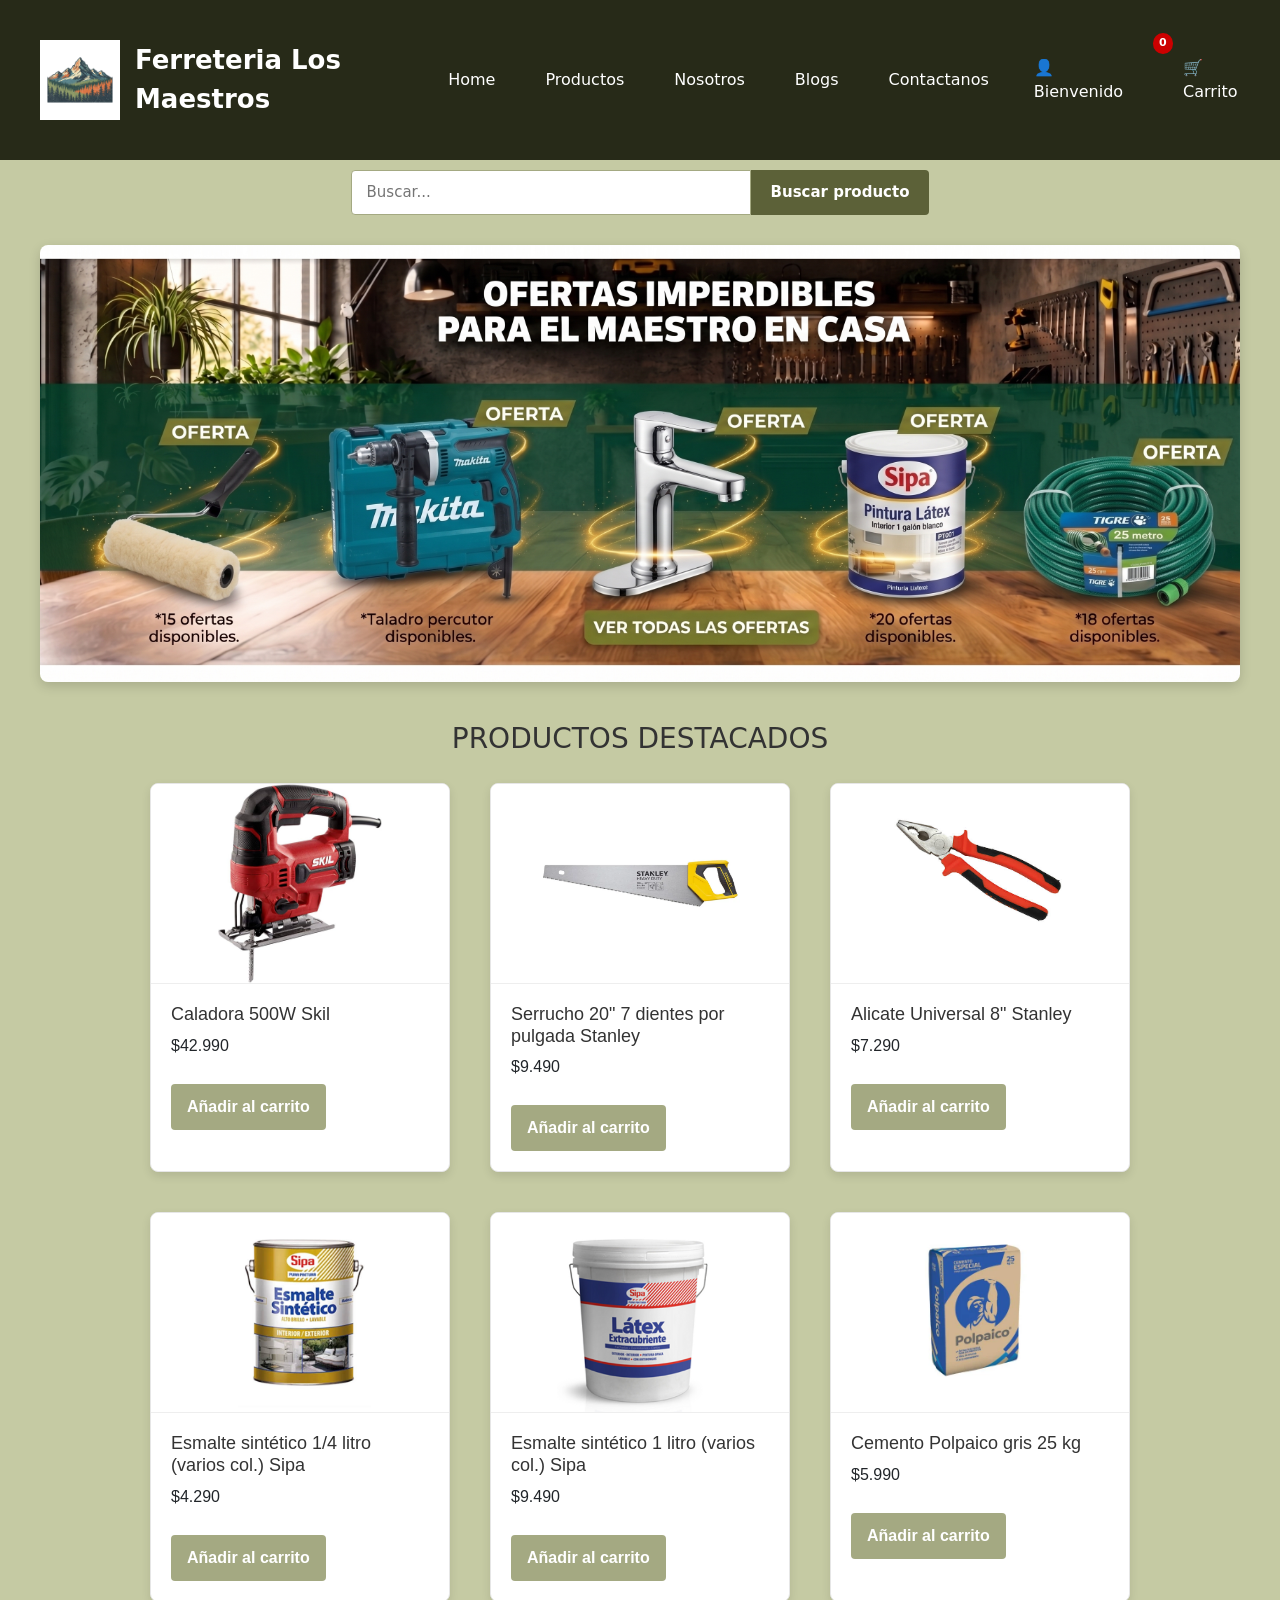
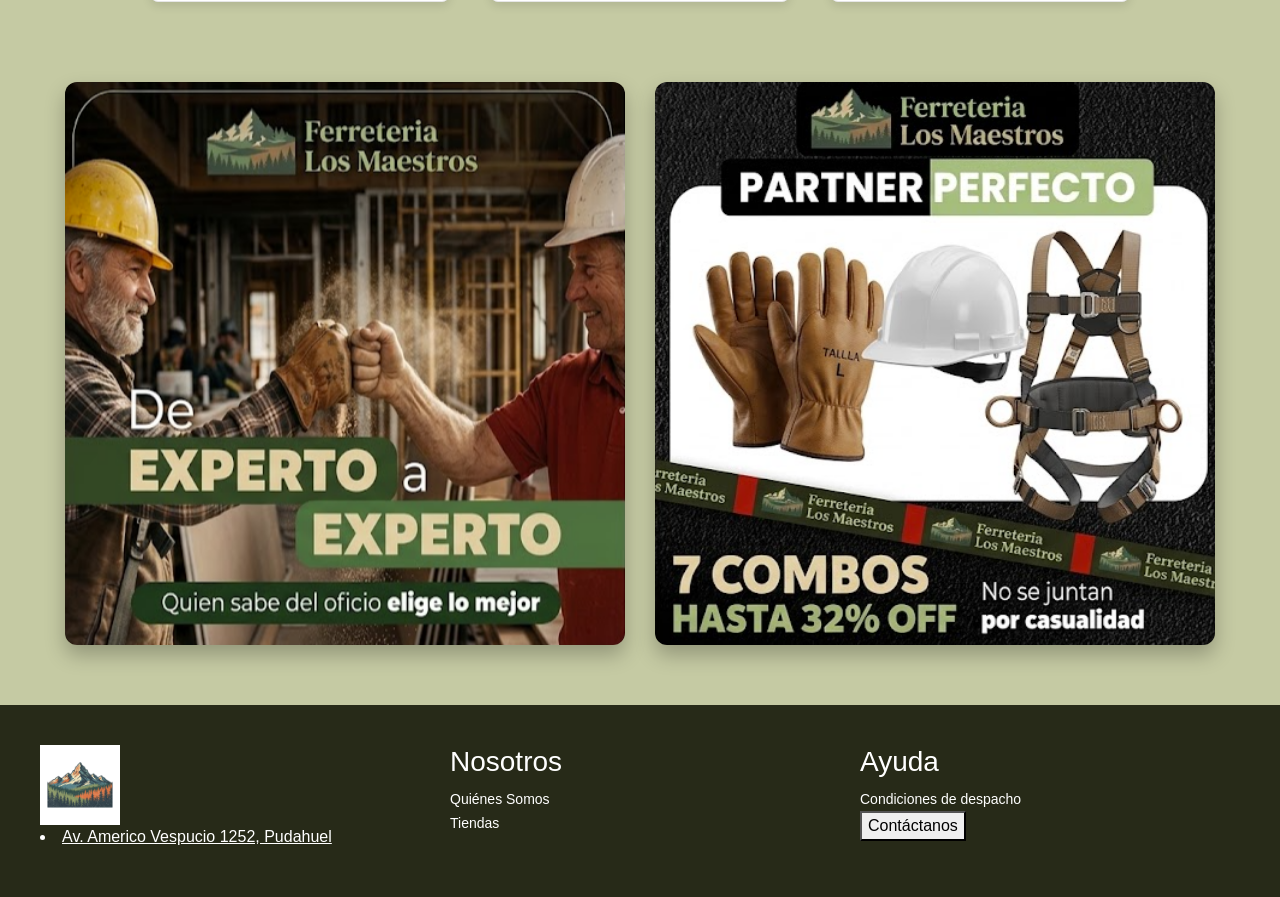
<file: index.html>
<!DOCTYPE html>
<html lang="es">

<head>
    <meta charset="UTF-8">
    <meta name="viewport" content="width=device-width, initial-scale=1.0">
    <title>Ferreteria Los Maestros</title>
    <link href="https://cdn.jsdelivr.net/npm/bootstrap@5.3.8/dist/css/bootstrap.min.css" rel="stylesheet" integrity="sha384-sRIl4kxILFvY47J16cr9ZwB07vP4J8+LH7qKQnuqkuIAvNWLzeN8tE5YBujZqJLB" crossorigin="anonymous">
    <link rel="stylesheet" href="css/styles.css">
</head>
<body>
    <!-- Encabezado y barra de navegación principal de la página de inicio -->
    <div>
        <nav class="navbar-ferreteria">
            <div class="logo">
                <a href="index.html">
                    <img src="assets/img/montain.jfif" alt="Icono de montañas" class="logo-icon">
                    <span class="logo-text"> Ferreteria Los Maestros</span>
                </a>
            </div>
            <!--Lista de enlaces-->
            <ul class="menu-enlaces">
                <li><a href="index.html">Home</a></li>
                <li><a href="Producto.html">Productos</a></li>
                <li><a href="nosotros.html">Nosotros</a></li>
                <li><a href="#">Blogs</a></li>
                <li><a href="contacto.html">Contactanos</a></li>
            </ul>
            <!--  Contenedor de acciones lado derecho  -->
            <div class="user-actions">

                <!-- menu desplegable bienvenido-->
                <div class="user-dropdown">
                    <a href="#" class="user-trigger">
                        👤 Bienvenido
                    </a>
                    <!-- La caja blanca que estará oculta -->
                    <div class="dropdown-content">
                        <a href="#">Registrarse</a>
                        <a href="#">Iniciar sesión</a>
                    </div>
                </div>

                <!-- 2. El botón del Carrito de Compras -->
                <a href="Carrito.html" class="cart-link">
                    <span class="cart-badge">0</span>
                    🛒 Carrito
                </a>

            </div>
        </nav>
        <!-- Barra de búsqueda para localizar productos dentro del sitio -->
        <div class="search-container">
            <form action="/buscar" method="get">
                <input type="text" name="q" class="search-input" placeholder="Buscar...">
                <button type="submit" class="search-button">Buscar producto</button>
            </form>
        </div>
        <!-- Banner promocional destacado en la parte superior de la página -->
        <div class="banner-container">
            <img src="assets/img/baner.jfif" alt="Ofertas imperdibles para el maestro en casa" class="banner-image">
        </div>
    </div>
    <!-- Título de la sección de productos destacados -->
    <div class="frase-productos-destacados">
        <h3> PRODUCTOS DESTACADOS </h3>
    </div>
    <!-- Vitrina principal de productos con tarjetas de presentación -->
    <div class="vitrina-productos">
        <div class="card">
            <img src="assets/Productos/Caladora500W.jpg" alt="imagen de caladora">
            <div class="card-content">
                <h3>Caladora 500W Skil</h3>
                <pCaladora> $42.990</pCaladora>
                </p>
                <a href="#" class="btn">Añadir al carrito</a>
            </div>
        </div>

        <div class="card">
            <img src="assets/Productos/serrucho.webp" alt="imagen serrucho">
            <div class="card-content">
                <h3>Serrucho 20" 7 dientes por pulgada Stanley</h3>
                <pCaladora> $9.490</pCaladora>
                </p>
                <a href="#" class="btn">Añadir al carrito</a>
            </div>
        </div>

        <div class="card">
            <img src="assets/Productos/Alicateuniversal.jpg" alt="imagen Alicate Universal">
            <div class="card-content">
                <h3>Alicate Universal 8" Stanley</h3>
                <pCaladora> $7.290</pCaladora>
                </p>
                <a href="#" class="btn">Añadir al carrito</a>
            </div>
        </div>


        <div class="card">
            <img src="assets/Productos/Esmaltesintético.jpg" alt="imagen Esmalte sintético">
            <div class="card-content">
                <h3>Esmalte sintético 1/4 litro (varios col.) Sipa</h3>
                <pCaladora> $4.290</pCaladora>
                </p>
                <a href="#" class="btn">Añadir al carrito</a>
            </div>
        </div>

        <div class="card">
            <img src="assets/Productos/Pinturalátexinterior.png" alt="imagen Pinturalátexinterior ">
            <div class="card-content">
                <h3> Esmalte sintético 1 litro (varios col.) Sipa</h3>
                <pCaladora> $9.490</pCaladora>
                </p>
                <a href="#" class="btn">Añadir al carrito</a>
            </div>
        </div>

        <div class="card">
            <img src="assets/Productos/CementoPolpaicogris.webp" alt="imagen CementoPolpaicogris">
            <div class="card-content">
                <h3> Cemento Polpaico gris 25 kg</h3>
                <pCaladora> $5.990</pCaladora>
                </p>
                <a href="#" class="btn">Añadir al carrito</a>
            </div>
        </div>
    </div>

    <!-- Bloque de imágenes promocionales adicionales -->
    <div class="propagandas">
        <img src="assets/Productos/propaganda111.png" alt="propaganda producto">
        <img src="assets/Productos/propaganda22.png" alt="propaganda frase">
    </div>

    <!-- Pie de página con información institucional y enlaces de ayuda -->
    <footer class="footer-ferreteria">
        
        <div class="footer-columnas">
            
            <div class="columna-info">
                <img src="assets/img/montain.jfif" alt="Logo Los Maestros">
                <li><a href="#">Av. Americo Vespucio 1252, Pudahuel</a></li>
              
            </div>

            <div class="columna-enlaces">
                <h3>Nosotros</h3>
                <ul>
                    <li><a href="nosotros.html">Quiénes Somos</a></li>
                    <li><a href="#">Tiendas</a></li>
                </ul>
            </div>

            <div class="columna-enlaces">
                <h3>Ayuda</h3>
                <ul>
                    <li><a href="#">Condiciones de despacho</a></li>
                    <button class="btn-contacto">Contáctanos</button>
                </ul>
            </div>
        </div>
    </footer>
</body>
</html>
</file>
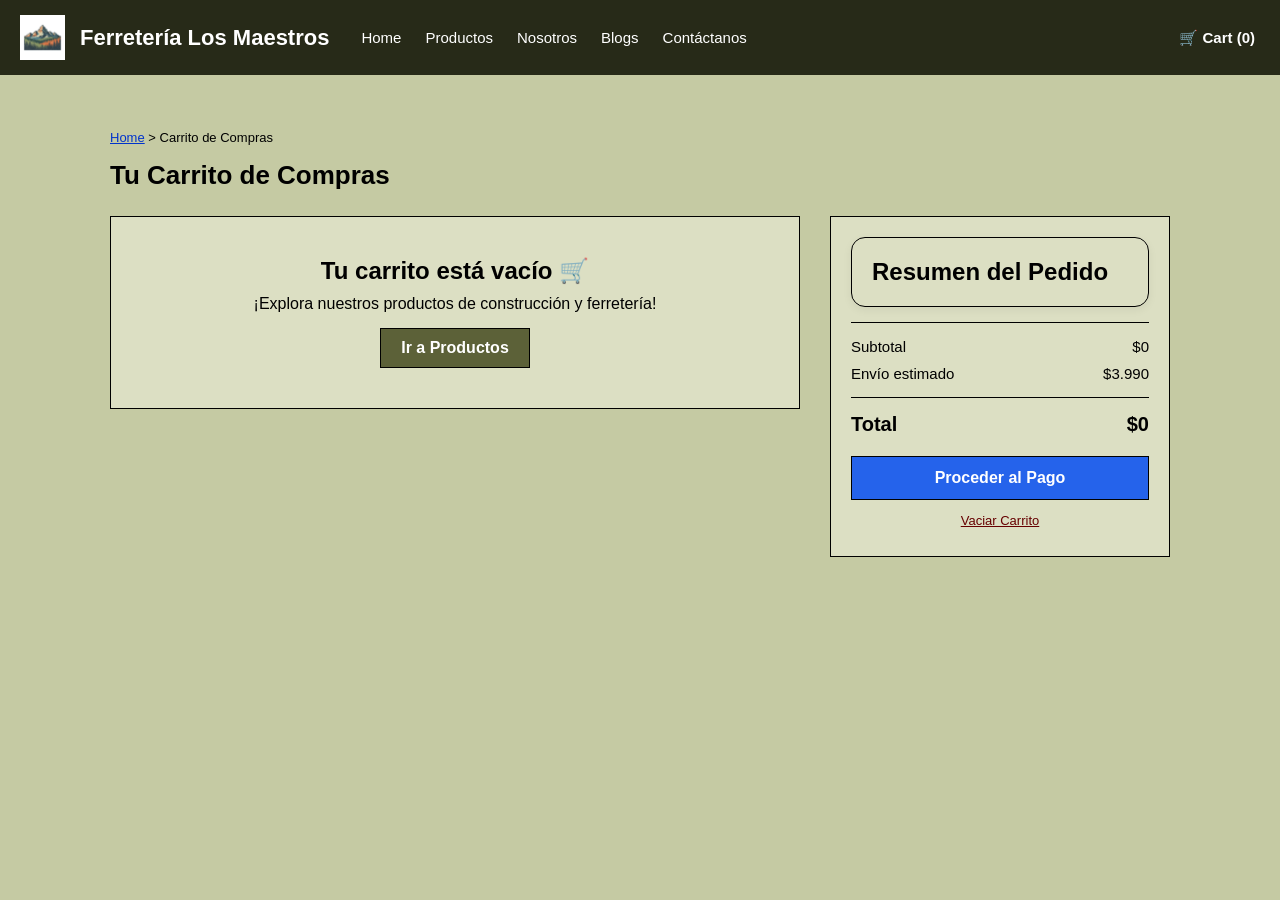
<file: Carrito.html>
<!DOCTYPE html>
<html lang="es">
<head>
    <meta charset="UTF-8">
    <meta name="viewport" content="width=device-width, initial-scale=1.0">
    <title>Carrito de Compras - Ferretería Los Maestros</title>
    <link rel="stylesheet" href="CSS/Carrito.css">
</head>
<body>

    <!-- Barra de navegación principal del sitio -->
    <nav>
        <div class="logo">
            <a href="index.html">
                <img src="assets/img/montain.jfif" alt="Icono de montaña" class="logo-icon">
                <span class="logo-text">Ferretería Los Maestros</span>
            </a>
        </div>
        <ul class="menu-enlaces">
            <li><a href="index.html">Home</a></li>
            <li><a href="Producto.html">Productos</a></li>
            <li><a href="nosotros.html">Nosotros</a></li>
            <li><a href="#">Blogs</a></li>
            <li><a href="contacto.html">Contáctanos</a></li>
        </ul>
        <div class="user-actions">
            <a href="Carrito.html" class="cart-link">
                🛒 Cart (<span id="cart-count">0</span>)
            </a>
        </div>
    </nav>

    <!-- Contenedor principal de la página del carrito -->
    <main class="main-container">

        <!-- Ruta de navegación que indica que el usuario está en el carrito -->
        <div class="breadcrumb">
            <a href="index.html">Home</a> &gt; <span>Carrito de Compras</span>
        </div>

        <h1 class="titulo-pagina">Tu Carrito de Compras</h1>

        <!-- Estructura de dos columnas: productos en la izquierda y resumen en la derecha -->
        <div class="carrito-grid">

            <!-- Columna izquierda: lista dinámica de productos agregados -->
            <section class="carrito-items-seccion" id="contenedor-items">
                <!-- Se llena dinámicamente con JavaScript -->
            </section>

            <!-- Columna derecha: resumen del pedido y acciones de pago -->
            <aside class="resumen-seccion">
                <div class="resumen-card">
                    <h2>Resumen del Pedido</h2>
                    <hr class="divisor">
                    
                    <div class="fila-resumen">
                        <span>Subtotal</span>
                        <span id="subtotal-precio">$0</span>
                    </div>
                    <div class="fila-resumen">
                        <span>Envío estimado</span>
                        <span>$3.990</span>
                    </div>

                    <hr class="divisor">

                    <div class="fila-resumen total">
                        <span>Total</span>
                        <span id="total-precio">$0</span>
                    </div>

                    <button class="btn-checkout" id="btn-pagar" onclick="procesarPago()">Proceder al Pago</button>
                    <button class="btn-vaciar" onclick="vaciarCarrito()">Vaciar Carrito</button>
                </div>
            </aside>

        </div>

    </main>

    <!-- Scripts que cargan los datos del catálogo y la lógica del carrito -->
    <script src="js/productos.js"></script>
    <script src="js/Carrito.js"></script>
</body>
</html>
</file>
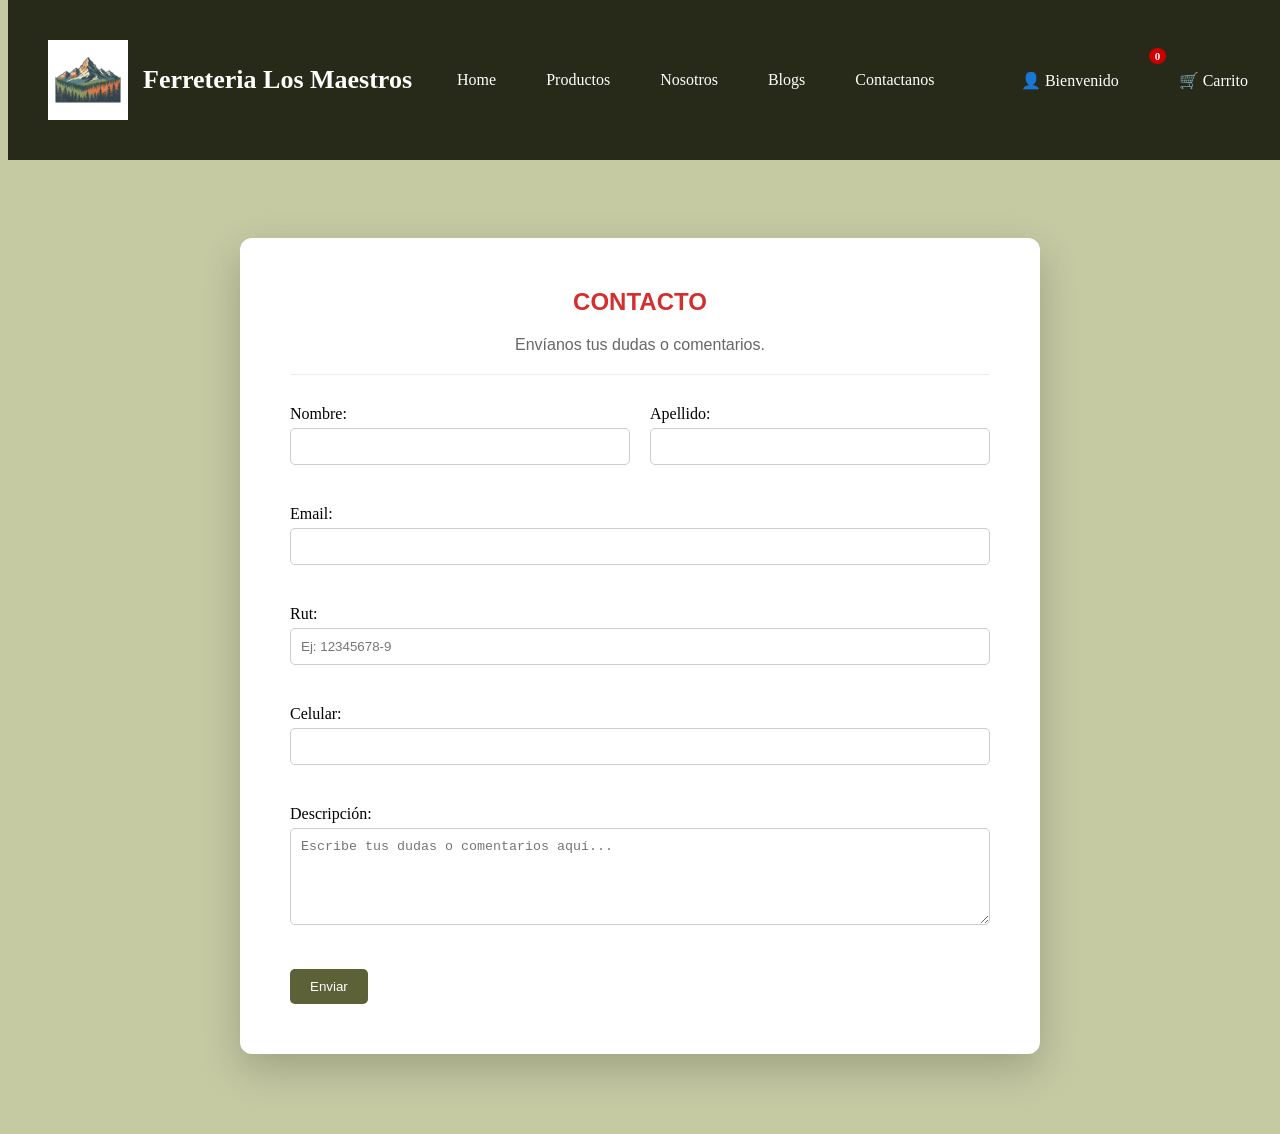
<file: contacto.html>
<!DOCTYPE html>
<html lang="es">

<head>
    <meta charset="UTF-8">
    <meta name="viewport" content="width=device-width, initial-scale=1.0">
    <title>Contacto | Los Maestros </title>
    <link rel="stylesheet" href="css/contacto.css">
</head>
<body>
   <!-- Encabezado y navegación de la página de contacto -->
   <div>
      <nav class="navbar-ferreteria">
            <div class="logo">
                <a href="index.html">
                    <img src="assets/img/montain.jfif" alt="Icono de montañas" class="logo-icon">
                    <span class="logo-text"> Ferreteria Los Maestros</span>
                </a>
            </div>
            <!--Lista de enlaces-->
            <ul class="menu-enlaces">
                <li><a href="index.html">Home</a></li>
                <li><a href="Producto.html">Productos</a></li>
                <li><a href="nosotros.html">Nosotros</a></li>
                <li><a href="#">Blogs</a></li>
                <li><a href="contacto.html">Contactanos</a></li>
            </ul>
            <!--  Contenedor de acciones lado derecho  -->
            <div class="user-actions">
                <!-- menu desplegable bienvenido-->
                <div class="user-dropdown">
                    <a href="#" class="user-trigger">
                        👤 Bienvenido
                    </a>
                    <!-- La caja blanca que estará oculta -->
                    <div class="dropdown-content">
                        <a href="#">Registrarse</a>
                        <a href="#">Iniciar sesión</a>
                    </div>
                </div>
                <!-- 2. El botón del Carrito de Compras -->
                <a href="Carrito.html" class="cart-link">
                    <span class="cart-badge">0</span>
                    🛒 Carrito
                </a>

            </div>
        </nav>
   </div>
   <!-- Contenedor principal del formulario de contacto con fondo destacado -->
   <div class="tarjeta-blanca-formulario" id="contenedor-tarjeta">
       <h2 class="titulo-contacto">CONTACTO</h2>
       <p class="subtitulo-contacto">Envíanos tus dudas o comentarios.</p>
       <hr class="linea-contacto">
       <!-- Formulario para recibir mensajes de los clientes -->
       <form id="formulario-contacto" action="#" method="POST">
           <!-- NOMBRE Y APELLIDO -->
           <div class="fila-doble">
               <div class="mitad">
                   <label>Nombre:</label><br>
                   <input type="text" id="nombre" name="nombre" class="input-estilo">
                   <span id="error-nombre" class="texto-error"></span>
               </div>

               <div class="mitad">
                   <label>Apellido:</label><br>
                   <input type="text" id="apellido" name="apellido" class="input-estilo">
                   <span id="error-apellido" class="texto-error"></span>
               </div>
           </div>

           <!-- EMAIL -->
           <div class="campo-simple">
               <label>Email:</label><br>
               <input type="email" id="email" name="email" class="input-estilo">
               <span id="error-email" class="texto-error"></span>
           </div>

           <!-- RUT -->
           <div class="campo-simple">
               <label>Rut:</label><br>
               <input type="text" id="rut" name="rut" class="input-estilo" placeholder="Ej: 12345678-9">
               <span id="error-rut" class="texto-error"></span>
           </div>

           <!-- CELULAR -->
           <div class="campo-simple">
               <label>Celular:</label><br>
               <input type="tel" id="celular" name="celular" class="input-estilo">
               <span id="error-celular" class="texto-error"></span>
           </div>

           <!-- DESCRIPCIÓN -->
           <div class="campo-simple">
               <label>Descripción:</label><br>
               <textarea id="descripcion" name="descripcion" class="input-estilo" rows="5" placeholder="Escribe tus dudas o comentarios aquí..."></textarea>
               <span id="error-descripcion" class="texto-error"></span>
           </div>
           <button type="submit" style="background: #5c6138; color: white; padding: 10px 20px; border: none; border-radius: 5px; cursor: pointer;">Enviar</button>
       </form>
   </div>
   <script src="js/contacto.js"></script>
</body>
</html>
</file>
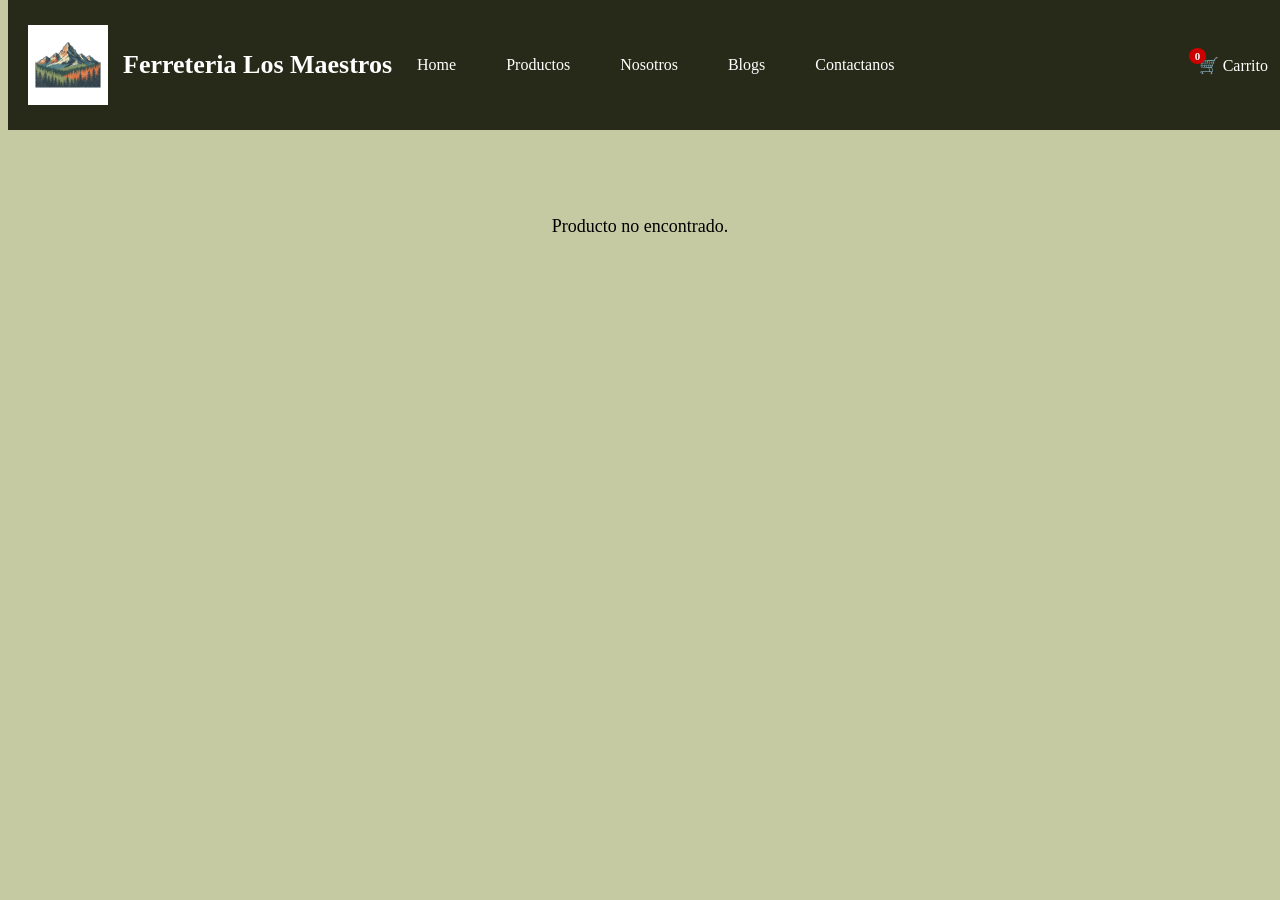
<file: DetalleProducto.html>
<!DOCTYPE html>
<html lang="es">
<head>
    <meta charset="UTF-8">
    <meta name="viewport" content="width=device-width, initial-scale=1.0">
    <title>Detalle de Producto - Mi Tienda</title>
    <link rel="stylesheet" href="CSS/styles.css">
    <link rel="stylesheet" href="CSS/Detalle.css">
</head>
<body>

    <!-- Barra de navegación principal de la página de detalle del producto -->
    <nav>
        <div class="logo">
            <a href="index.html">
                <img src="assets/img/montain.jfif" alt="Icono de montaña" class="logo-icon">
                <span class="logo-text">Ferreteria Los Maestros</span>
            </a>
        </div>
        <ul class="menu-enlaces">
            <li><a href="index.html">Home</a></li>
            <li><a href="Producto.html">Productos</a></li>
            <li><a href="nosotros.html">Nosotros</a></li>
            <li><a href="#">Blogs</a></li>
            <li><a href="contacto.html">Contactanos</a></li>
        </ul>
        <div class="user-actions">
            <a href="Carrito.html" class="cart-link">
            <span class="cart-badge" id="cartBadge">0</span>
            🛒 Carrito
            </a>
        </div>
    </nav>

    <!-- Contenedor principal donde se muestra el detalle completo del producto -->
    <main class="main-container">

        <!-- Ruta de navegación que indica la ubicación del producto dentro del sitio -->
        <div class="breadcrumb" id="breadcrumb">
            <a href="index.html">Home</a> &gt; 
            <a href="#" id="bread-categoria">Categoría</a> &gt; 
            <span id="bread-nombre">Nombre Producto</span>
        </div>

        <!-- Sección principal con la galería de imágenes e información del producto -->
        <section class="producto-detalle-grid">
            
            <!-- Bloque izquierdo: imagen principal y miniaturas del producto -->
            <div class="galeria-seccion">
                <div class="imagen-principal-box">
                    <img id="img-principal" src="" alt="Cargando...">
                </div>
                <div class="thumbnails-container" id="thumbnails-box">
                    <!-- Las miniaturas se cargan con JS -->
                </div>
            </div>

            <!-- Bloque derecho: información del producto, precio y botón de compra -->
            <div class="info-seccion">
                <div class="header-producto">
                    <h1 id="nombre-producto">Cargando producto...</h1>
                    <span class="precio-destacado" id="precio-producto">$0</span>
                </div>

                <hr class="divisor">

                <div class="descripcion-box">
                    <p id="descripcion-producto">Cargando descripción...</p>
                </div>

                <hr class="divisor">

                <!-- Selector de cantidad para decidir cuántas unidades se agregan al carrito -->
                <div class="cantidad-selector">
                    <label for="select-cantidad">Cantidad:</label>
                    <select id="select-cantidad">
                        <option value="1">1</option>
                        <option value="2">2</option>
                        <option value="3">3</option>
                        <option value="4">4</option>
                        <option value="5">5</option>
                    </select>
                </div>

                <!-- Botón Añadir al Carrito -->
                <button class="btn-anadir-carrito" id="btn-anadir">Añadir al carrito</button>

                <hr class="divisor">
            </div>
        </section>

        <!-- Sección de productos sugeridos relacionados con el producto actual -->
        <section class="relacionados-seccion">
            <h3>Productos sugeridos</h3>
            <div class="productos-grid-5" id="relacionados-container">
                <!-- Se cargan dinámicamente mediante JS -->
            </div>
        </section>

    </main>

    <!--Enlaces-->
    <!-- Scripts que cargan los datos y la lógica de compra del producto -->
    <script src="js/productos.js"></script>
    <script src="js/DetalleProducto.js"></script>
</body>
</html>
</file>
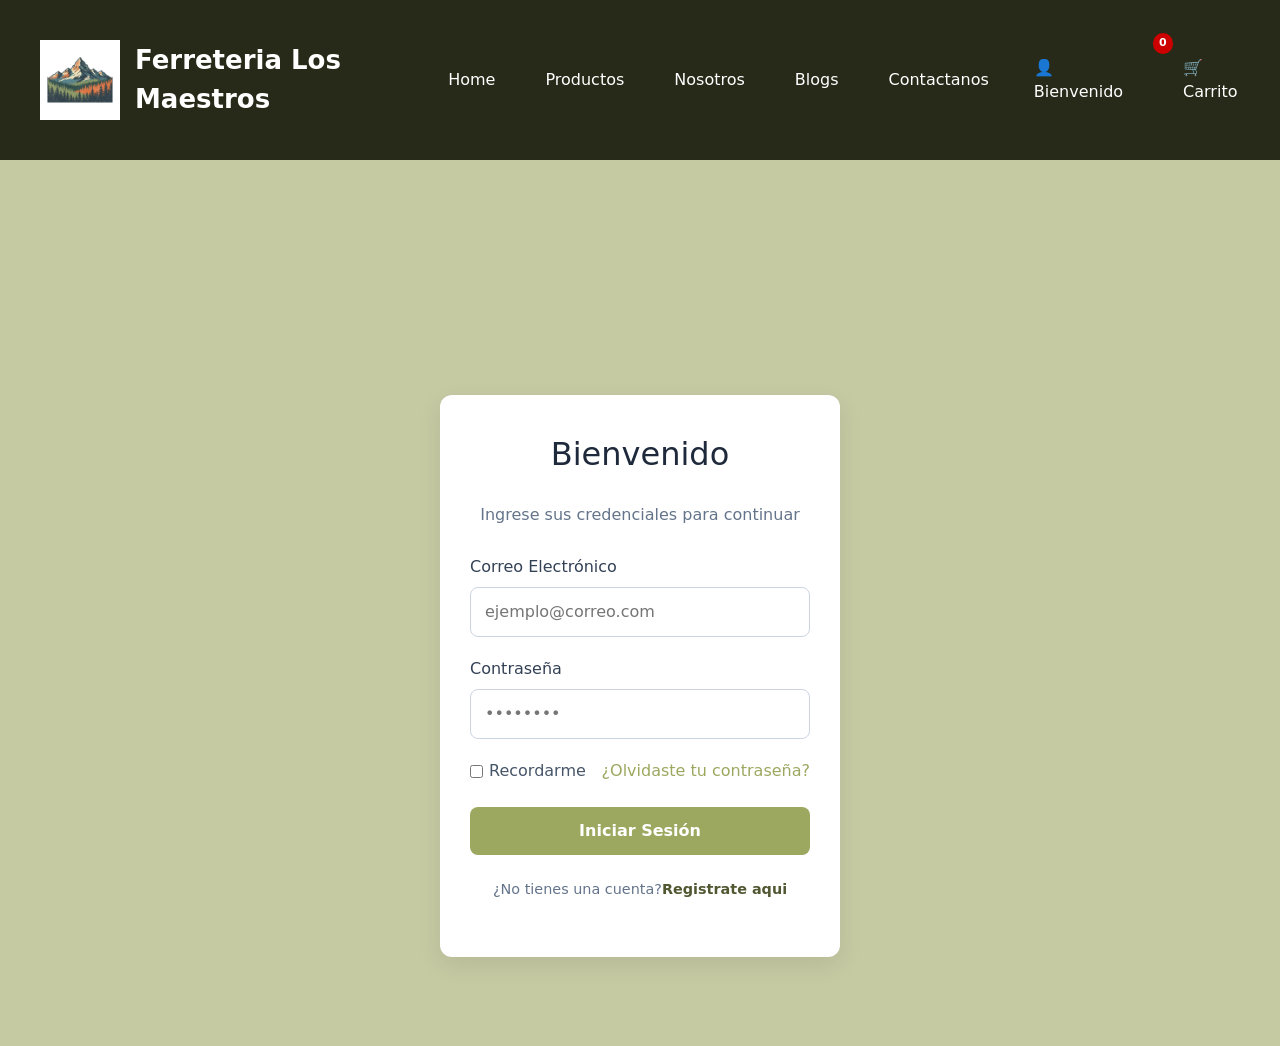
<file: login.html>
<!DOCTYPE html>
<html lang="es">
<head>
    <meta charset="UTF-8">
    <meta name="viewport" content="width=device-width, initial-scale=1.0">
    <title>Login | LosMaestros</title>
    <link href="https://cdn.jsdelivr.net/npm/bootstrap@5.3.8/dist/css/bootstrap.min.css" rel="stylesheet" integrity="sha384-sRIl4kxILFvY47J16cr9ZwB07vP4J8+LH7qKQnuqkuIAvNWLzeN8tE5YBujZqJLB" crossorigin="anonymous">
    <link rel="stylesheet" href="css/login.css">
    <link rel="stylesheet" href="css/styles.css">
    <link rel="icon" type="image/png" href="assets/img/montain.jfif">
</head>
<body>
    <div>
        <nav class="navbar-ferreteria">
            <div class="logo">
                <a href="index.html">
                    <img src="assets/img/montain.jfif" alt="Icono de montañas" class="logo-icon">
                    <span class="logo-text"> Ferreteria Los Maestros</span>
                </a>
            </div>
            <ul class="menu-enlaces">
                <li><a href="index.html">Home</a></li>
                <li><a href="productos.html">Productos</a></li>
                <li><a href="nosotros.html">Nosotros</a></li>
                <li><a href="blogs.html">Blogs</a></li>
                <li><a href="contacto.html">Contactanos</a></li>

            </ul>
            <!-- Cierre de tu lista de enlaces actual -->
            </ul>
            <!-- NUEVO: Contenedor de Acciones de Usuario (Lado Derecho) -->
            <div class="user-actions">
                <!-- 1. El menú desplegable de "Bienvenido" -->
                <div class="user-dropdown">
                    <a href="#" class="user-trigger">
                        👤 Bienvenido
                    </a>
                    <!-- La caja blanca que estará oculta -->
                    <div class="dropdown-content">
                        <a href="register.html">Registrarse</a>
                        <a href="login.html">Iniciar sesión</a>
                    </div>
                </div>
                <!-- 2. El botón del Carrito de Compras -->
                <a href="carrito.html" class="cart-link">
                    <span class="cart-badge">0</span>
                    🛒 Carrito
                </a>
            </div>
        </nav>
    </div>
    <br><br><br><br>
    <div>
        <main class="login-wrapper"><!--Identificador solo para la tarjeta de login-->
            <div class="login-container">
                <div class="login-header">
                    <h2>Bienvenido</h2>
                    <p>Ingrese sus credenciales para continuar</p>
                </div>
                <form action="#" method="POST" class="login-form" id="login-form">
                    <div class="form-group">
                        <label for="email">Correo Electrónico</label>
                        <input type="email" id="email" name="email" placeholder="ejemplo@correo.com" required>
                    </div>
                    <div class="form-group">
                        <label for="password">Contraseña</label>
                        <input type="password" id="password" name="password" placeholder="••••••••" required>
                    </div>

                    <div class="form-options">
                        <label class="remember-me">
                            <input type="checkbox" name="remember-me">Recordarme
                        </label>
                        <a href="#" class="forgot-password">¿Olvidaste tu contraseña?</a>
                    </div>

                    <button type="submit" class="btn-login">Iniciar Sesión</button>
                </form>

                <div class="login-footer">
                    <p>¿No tienes una cuenta?<a href="register.html">Registrate aqui</a></p>
                </div>
            </div>
        </main>
    </div>
    <script src="js/auth.js"></script>
</body>
</html>
</file>
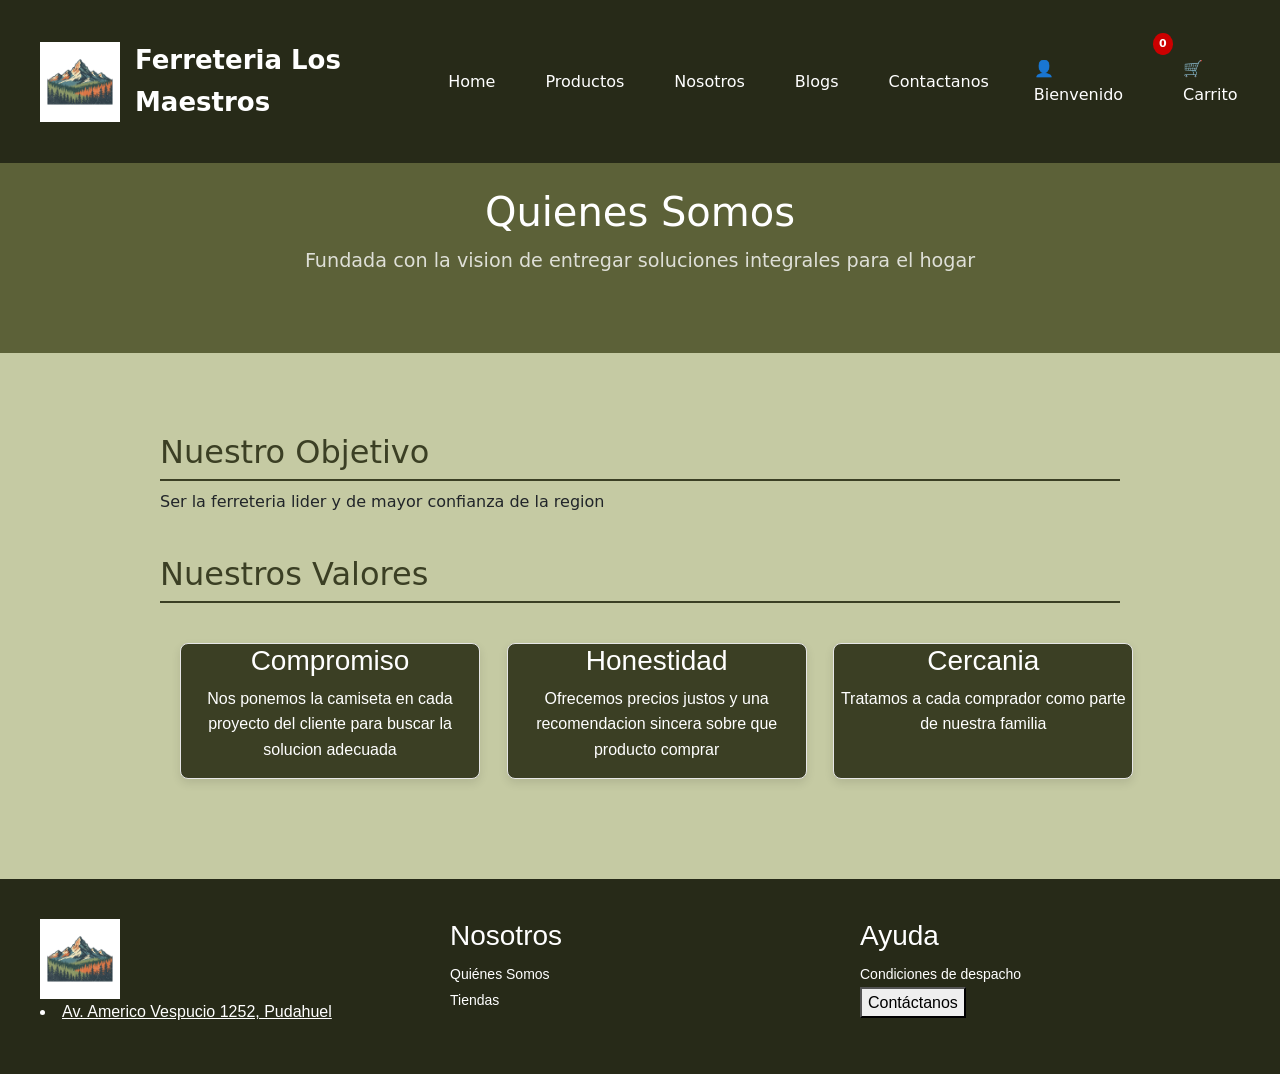
<file: nosotros.html>
<!DOCTYPE html>
<html lang="en">
<head>
    <meta charset="UTF-8">
    <meta name="viewport" content="width=device-width, initial-scale=1.0">
    <title>Quienes Somos | LosMaestros</title>
    <link href="https://cdn.jsdelivr.net/npm/bootstrap@5.3.8/dist/css/bootstrap.min.css" rel="stylesheet" integrity="sha384-sRIl4kxILFvY47J16cr9ZwB07vP4J8+LH7qKQnuqkuIAvNWLzeN8tE5YBujZqJLB" crossorigin="anonymous">
    <link rel="stylesheet" href="css/styles.css">
    <link rel="stylesheet" href="css/nosotros.css">
</head>
<body>
<!-- Encabezado y navegación de la página "Nosotros" -->
<div>
    <nav class="navbar-ferreteria">
        <div class="logo">
            <a href="index.html">
                <img src="assets/img/montain.jfif" alt="Icono de montañas" class="logo-icon">
                <span class="logo-text"> Ferreteria Los Maestros</span>
            </a>
        </div>
        <!--Lista de enlaces-->
        <ul class="menu-enlaces">
            <li><a href="index.html">Home</a></li>
            <li><a href="Producto.html">Productos</a></li>
            <li><a href="nosotros.html">Nosotros</a></li>
            <li><a href="#">Blogs</a></li>
            <li><a href="contacto.html">Contactanos</a></li>
        </ul>
        <!--  Contenedor de acciones lado derecho  -->
        <div class="user-actions">
            <!-- menu desplegable bienvenido-->
            <div class="user-dropdown">
                <a href="#" class="user-trigger">
                    👤 Bienvenido
                </a>
                <!-- La caja blanca que estará oculta -->
                <div class="dropdown-content">
                    <a href="#">Registrarse</a>
                    <a href="#">Iniciar sesión</a>
                </div>
            </div>
            <!-- 2. El botón del Carrito de Compras -->
            <a href="Carrito.html" class="cart-link">
                <span class="cart-badge">0</span>
                🛒 Carrito
            </a>
        </div>
    </nav>
    <br><br><br><br><br>
    <!-- Encabezado inicial con el mensaje principal de la empresa -->
    <header class="header">
        <h1 class>Quienes Somos</h1>
        <p>Fundada con la vision de entregar soluciones integrales para el hogar</p>
    </header>

    <!-- Bloque principal con la información institucional y los valores de la ferretería -->
    <div class="container">
        <section class="section">
            <h2>Nuestro Objetivo</h2>
            <p>Ser la ferreteria lider y de mayor confianza de la region</p>
        </section>

        <section class="section">
            <h2>Nuestros Valores</h2>
            <div class="grid">
                <div class="card">
                    <h3>Compromiso</h3>
                    <p>Nos ponemos la camiseta en cada proyecto del cliente para buscar la solucion adecuada</p>
                </div>
                <div class="card">
                    <h3>Honestidad</h3>
                    <p>Ofrecemos precios justos y una recomendacion sincera sobre que producto comprar</p>
                </div>
                <div class="card">
                    <h3>Cercania</h3>
                    <p>Tratamos a cada comprador como parte de nuestra familia</p>
                </div>
            </div>
    </section>
</div>
<!-- Pie de página con datos de contacto y enlaces útiles -->
<footer class="footer">
    <div class="footer-columnas">
        <div class="columna-info">
            <img src="assets/img/montain.jfif" alt="Logo Los Maestros">
            <li><a href="#">Av. Americo Vespucio 1252, Pudahuel</a></li>

        </div>
        <div class="columna-enlaces">
            <h3>Nosotros</h3>
            <ul>
                <li><a href="nosotros.html">Quiénes Somos</a></li>
                <li><a href="#">Tiendas</a></li>
            </ul>
        </div>
        <div class="columna-enlaces">
            <h3>Ayuda</h3>
            <ul>
                <li><a href="#">Condiciones de despacho</a></li>
                <button class="btn-contacto">Contáctanos</button>
            </ul>
        </div>
    </div>
</footer>
</body>
</html>
<!--TODO arreglar unos detalles de diseño y ajustes de la pagina en el css-->
</file>
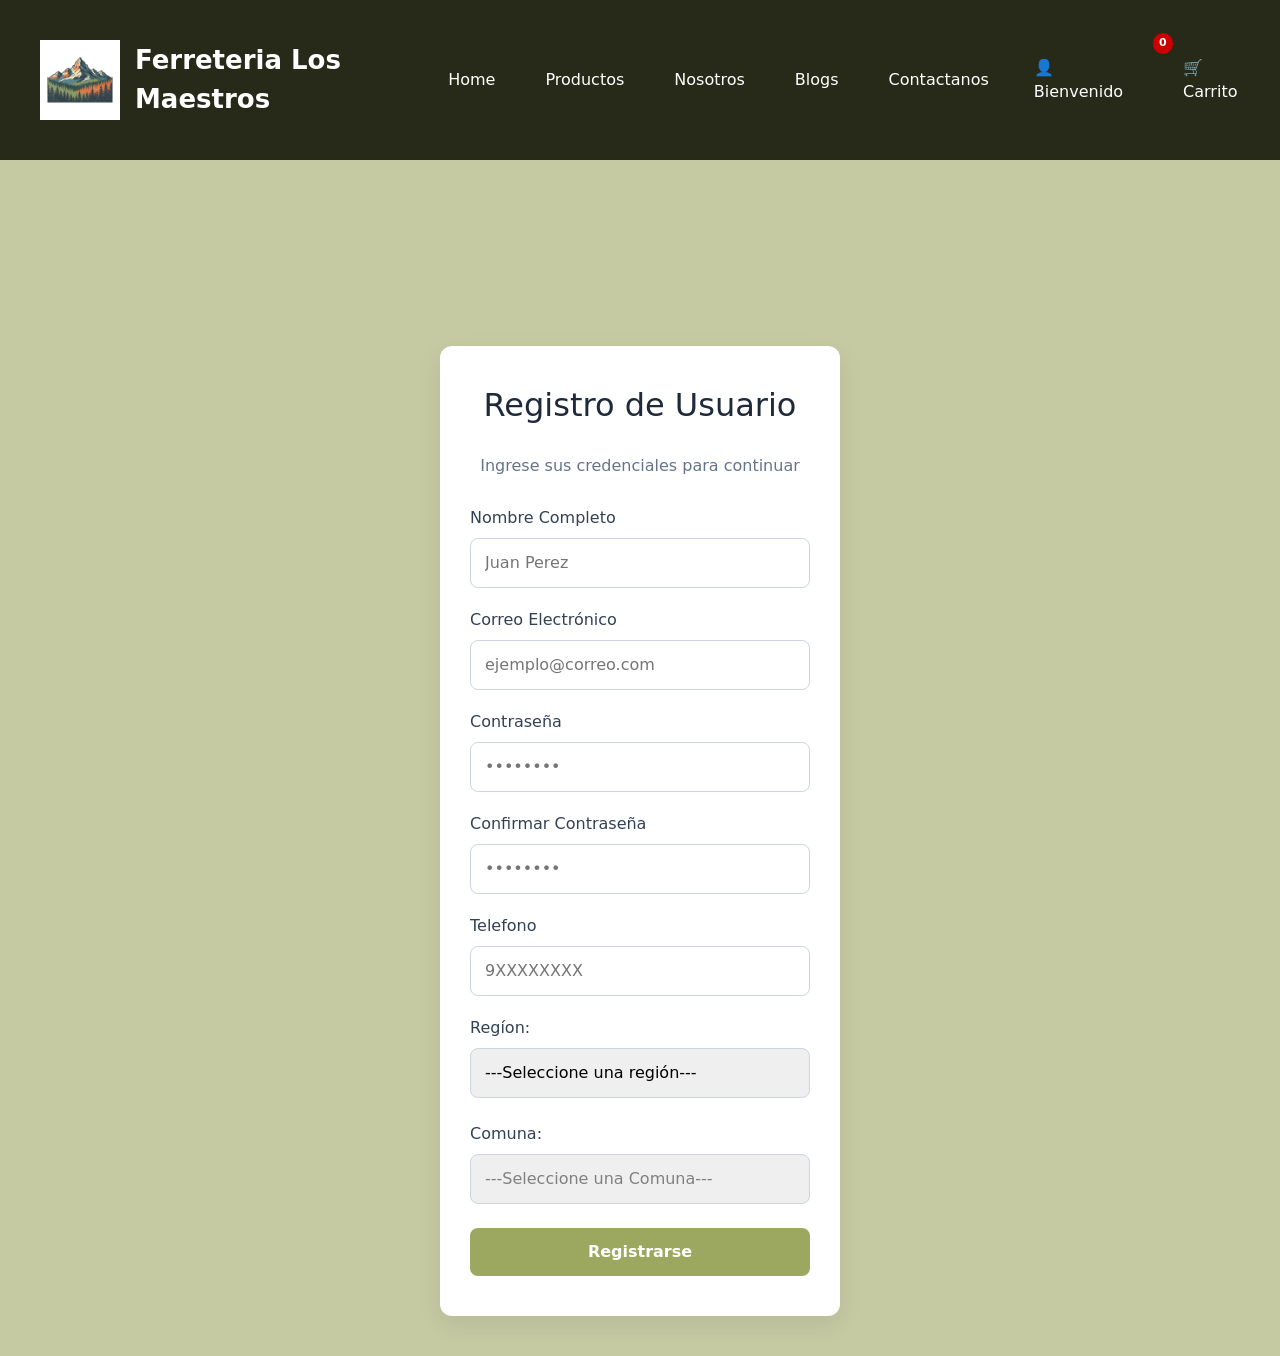
<file: register.html>
<!DOCTYPE html>
<html lang="en">
<head>
    <meta charset="UTF-8">
    <meta name="viewport" content="width=device-width, initial-scale=1.0">
    <title>Register | LosMaestros</title>
    <link href="https://cdn.jsdelivr.net/npm/bootstrap@5.3.8/dist/css/bootstrap.min.css" rel="stylesheet" integrity="sha384-sRIl4kxILFvY47J16cr9ZwB07vP4J8+LH7qKQnuqkuIAvNWLzeN8tE5YBujZqJLB" crossorigin="anonymous">
    <link rel="stylesheet" href="css/register.css">
    <link rel="stylesheet" href="css/styles.css">
    <link rel="icon" type="image/png" href="assets/img/montain.jfif">
</head>
<body>
    <div>
        <nav class="navbar-ferreteria">
            <div class="logo">
                <a href="index.html">
                    <img src="assets/img/montain.jfif" alt="Icono de montañas" class="logo-icon">
                    <span class="logo-text"> Ferreteria Los Maestros</span>
                </a>
            </div>
            <ul class="menu-enlaces">
                <li><a href="index.html">Home</a></li>
                <li><a href="productos.html">Productos</a></li>
                <li><a href="nosotros.html">Nosotros</a></li>
                <li><a href="blogs.html">Blogs</a></li>
                <li><a href="contacto.html">Contactanos</a></li>

            </ul>
            <!-- Cierre de tu lista de enlaces actual -->
            </ul>
            <!-- NUEVO: Contenedor de Acciones de Usuario (Lado Derecho) -->
            <div class="user-actions">
                <!-- 1. El menú desplegable de "Bienvenido" -->
                <div class="user-dropdown">
                    <a href="#" class="user-trigger">
                        👤 Bienvenido
                    </a>
                    <!-- La caja blanca que estará oculta -->
                    <div class="dropdown-content">
                        <a href="register.html">Registrarse</a>
                        <a href="login.html">Iniciar sesión</a>
                    </div>
                </div>
                <!-- 2. El botón del Carrito de Compras -->
                <a href="carrito.html" class="cart-link">
                    <span class="cart-badge">0</span>
                    🛒 Carrito
                </a>
            </div>
        </nav>
    </div>
    <br><br><br><br>
    <div>
        <main class="register-wrapper"> <!--Identificador solo para la tarjeta de registro-->
            <div class="register-container">
                <div class="register-header">
                    <h2>Registro de Usuario</h2>
                    <p>Ingrese sus credenciales para continuar</p>
                </div>
                <form action="#" method="POST" class="register-form">
                    <div class="form-group">
                        <label for="name">Nombre Completo</label>
                        <input type="text" id="name" name="name" placeholder="Juan Perez" required>
                    </div>
                    <div class="form-group">
                        <label for="email">Correo Electrónico</label>
                        <input type="email" id="email" name="email" placeholder="ejemplo@correo.com" required>
                    </div>
                    <div class="form-group">
                        <label for="password">Contraseña</label>
                        <input type="password" id="password" name="password" placeholder="••••••••" required>
                    </div>
                    <div class="form-group">
                        <label for="password-2">Confirmar Contraseña</label>
                        <input type="password" id="password-2" name="password-2" placeholder="••••••••" required>
                        <span id="error-message" class="error-text">Las contraseñas no coinciden</span>
                    </div>
                    <div class="form-group">
                        <label for="phone">Telefono</label>
                        <input type="tel" id="phone" name="phone" placeholder="9XXXXXXXX"
                               maxlength="9"
                               pattern="[0-9]{F9}"
                               title="Debe ingresar exactamente 9 numeros"
                               oninput="this.value=this.value.replace(/[^0-9]/g,'')" required><!--Ingreso solo de numeros-->
                    </div>
                    <div class="combo-box">
                        <label for="region">Regíon:</label>
                        <select id="region" name="region" required> <!--Combo box de Las Regiones-->
                            <option value="" disabled selected>---Seleccione una región---</option>
                            <option value="arica-parinacota">Región de Arica y Parinacota</option>
                            <option value="tarapaca">Región de Tarapacá</option>
                            <option value="antofagasta">Región de Antofagasta</option>
                            <option value="atacama">Región de Atacama</option>
                            <option value="coquimbo">Región de Coquimbo</option>
                            <option value="valparaiso">Región de Valparaíso</option>
                            <option value="metropolitana">Región Metropolitana de Santiago</option>
                            <option value="ohiggins">Región del Libertador General Bernardo O'Higgins</option>
                            <option value="maule">Región del Maule</option>
                            <option value="nuble">Región de Ñuble</option>
                            <option value="biobio">Región del Biobío</option>
                            <option value="araucania">Región de La Araucanía</option>
                            <option value="los-rios">Región de Los Ríos</option>
                            <option value="los-lagos">Región de Los Lagos</option>
                            <option value="aysen">Región Aysén del General Carlos Ibáñez del Campo</option>
                            <option value="magallanes">Región de Magallanes y de la Antártica Chilena</option>
                        </select>
                        <br><br>
                        <!--Combo box de Las Comunas-->
                        <label for="comuna">Comuna:</label>
                        <select name="comuna" id="comuna" disabled>
                            <option value="" disabled selected>---Seleccione una Comuna---</option>
                        </select>
                    </div>
                    <br>

                    <button type="submit" class="btn-register">Registrarse</button>
                </form>
                <script src="js/auth.js"></script>
            </div>
        </main>
    </div>
</body>
</html>
</file>
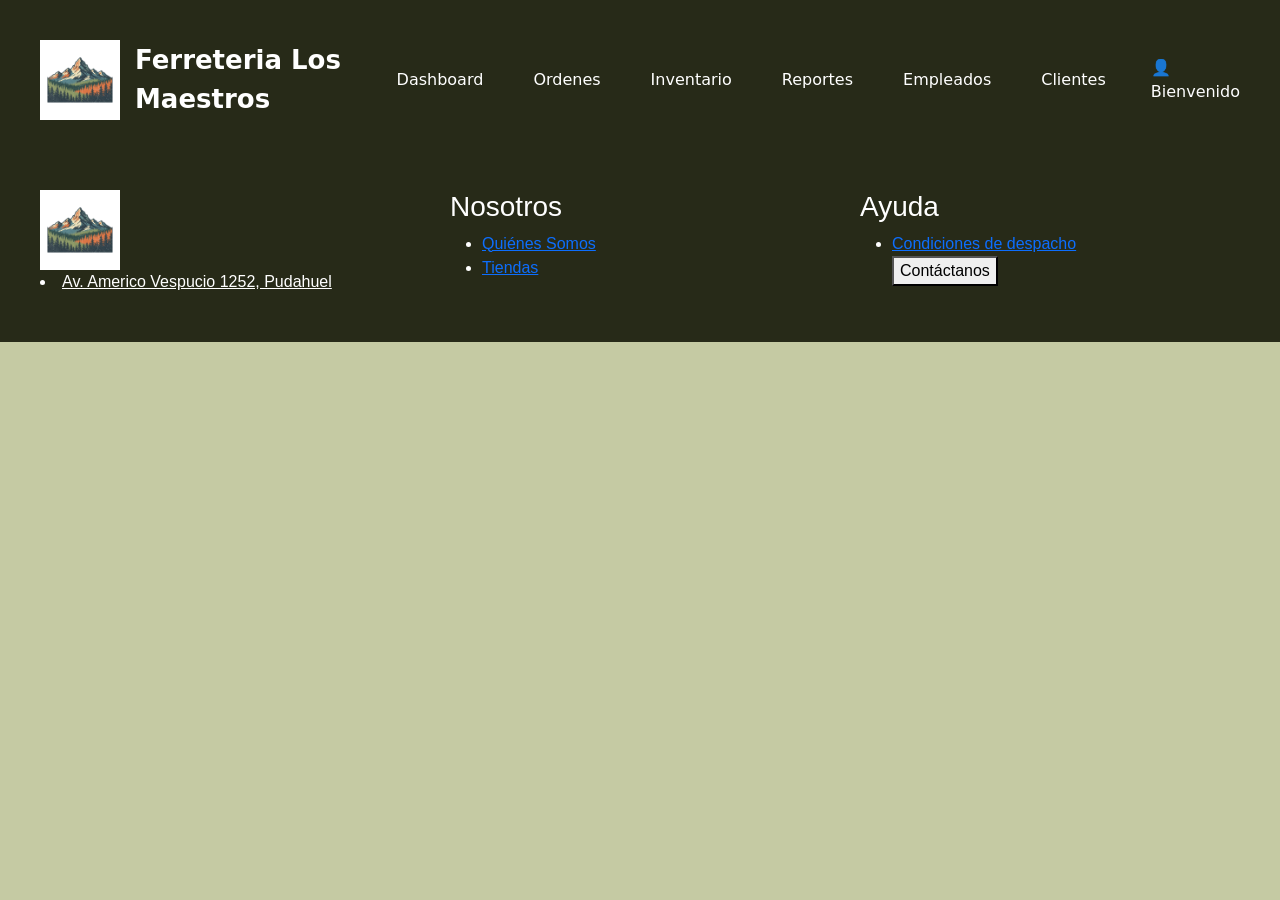
<file: admin/admin.html>
<!DOCTYPE html>
<html lang="es">
<head>
    <meta charset="UTF-8">
    <meta name="viewport" content="width=device-width, initial-scale=1.0">
    <title>Admin | LosMaestros</title>
    <!-- Bootstrap CDN -->
    <link href="https://cdn.jsdelivr.net/npm/bootstrap@5.3.8/dist/css/bootstrap.min.css" rel="stylesheet" integrity="sha384-sRIl4kxILFvY47J16cr9ZwB07vP4J8+LH7qKQnuqkuIAvNWLzeN8tE5YBujZqJLB" crossorigin="anonymous">
    <!-- Estilos de la Ferretería -->
    <link rel="stylesheet" href="css/styles.css">
    <link rel="icon" type="image/png" href="../assets/img/montain.jfif">
</head>
<body>

    <!-- Barra de Navegación Administrador -->
    <nav class="navbar-ferreteria">
        <!-- Logo de la empresa -->
        <div class="logo">
            <a href="admin.html">
                <img src="../assets/img/montain.jfif" alt="Icono de montañas" class="logo-icon">
                <span class="logo-text">Ferreteria Los Maestros</span>
            </a>
        </div>

        <!-- Enlaces del Panel de Control -->
        <ul class="menu-enlaces">
            <li><a href="dashboard.html">Dashboard</a></li>
            <li><a href="orders.html">Ordenes</a></li>
            <li><a href="inventory.html">Inventario</a></li>
            <li><a href="reports.html">Reportes</a></li>
            <li><a href="employees.html">Empleados</a></li>
            <li><a href="customers.html">Clientes</a></li>
        </ul>
        <div class="user-actions">
            <div class="user-dropdown">
                <a href="#" class="user-trigger">
                    👤 Bienvenido
                </a>
            </div>
        </div>
    </nav>
    <!-- aca poner el contenido del panel de administrador-->


    <footer class="footer-ferreteria">

        <div class="footer-columnas">

            <div class="columna-info">
                <img src="../assets/img/montain.jfif" alt="Logo Los Maestros">
                <li><a href="#">Av. Americo Vespucio 1252, Pudahuel</a></li>

            </div>

            <div class="columna-enlaces">
                <h3>Nosotros</h3>
                <ul>
                    <li><a href="nosotros.html">Quiénes Somos</a></li>
                    <li><a href="#">Tiendas</a></li>
                </ul>
            </div>

            <div class="columna-enlaces">
                <h3>Ayuda</h3>
                <ul>
                    <li><a href="#">Condiciones de despacho</a></li>
                    <button class="btn-contacto">Contáctanos</button>
                </ul>
            </div>
        </div>
    </footer>
    <!-- Script de Autenticación y Funcionalidades generales -->
    <script src="../js/auth.js"></script>
    <script src="js/admin.js"></script>
</body>
</html>
</file>
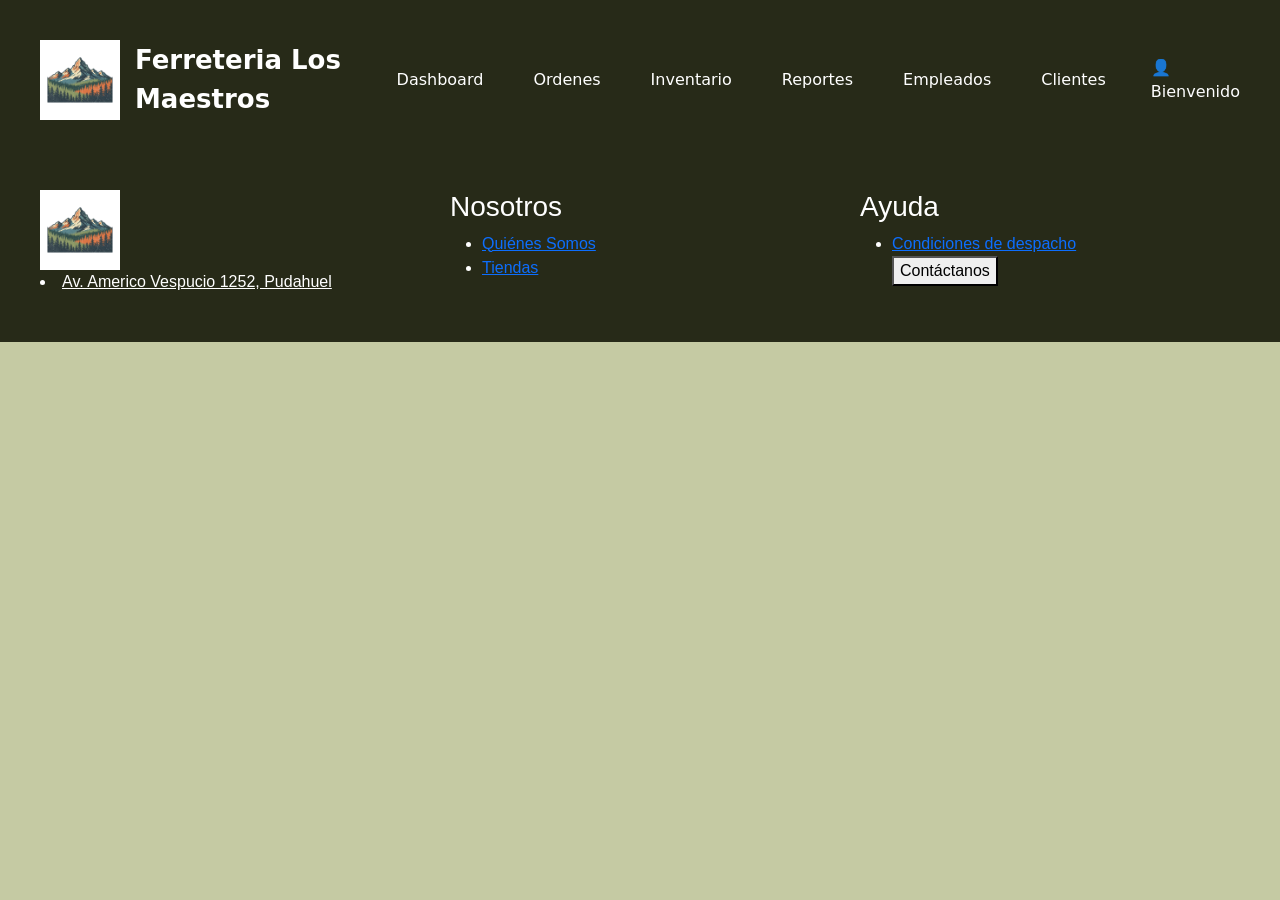
<file: admin/customers.html>
<!DOCTYPE html>
<html lang="es">
<head>
    <meta charset="UTF-8">
    <meta name="viewport" content="width=device-width, initial-scale=1.0">
    <title>Clientes | LosMaestros</title>
    <!-- Bootstrap CDN -->
    <link href="https://cdn.jsdelivr.net/npm/bootstrap@5.3.8/dist/css/bootstrap.min.css" rel="stylesheet" integrity="sha384-sRIl4kxILFvY47J16cr9ZwB07vP4J8+LH7qKQnuqkuIAvNWLzeN8tE5YBujZqJLB" crossorigin="anonymous">
    <!-- Estilos de la Ferretería -->
    <link rel="stylesheet" href="css/styles.css">
    <link rel="icon" type="image/png" href="/assets/img/montain.jfif">
</head>
<body>

<!-- Barra de Navegación Administrador -->
<nav class="navbar-ferreteria">
    <!-- Logo de la empresa -->
    <div class="logo">
        <a href="admin.html">
            <img src="/assets/img/montain.jfif" alt="Icono de montañas" class="logo-icon">
            <span class="logo-text">Ferreteria Los Maestros</span>
        </a>
    </div>

    <!-- Enlaces del Panel de Control -->
    <ul class="menu-enlaces">
        <li><a href="dashboard.html">Dashboard</a></li>
        <li><a href="orders.html">Ordenes</a></li>
        <li><a href="inventory.html">Inventario</a></li>
        <li><a href="reports.html">Reportes</a></li>
        <li><a href="employees.html">Empleados</a></li>
        <li><a href="customers.html">Clientes</a></li>
    </ul>
    <div class="user-actions">
        <div class="user-dropdown">
            <a href="#" class="user-trigger">
                👤 Bienvenido
            </a>
        </div>
    </div>
</nav>
<!-- aca poner el contenido del panel de administrador-->


<footer class="footer-ferreteria">

    <div class="footer-columnas">

        <div class="columna-info">
            <img src="../assets/img/montain.jfif" alt="Logo Los Maestros">
            <li><a href="#">Av. Americo Vespucio 1252, Pudahuel</a></li>

        </div>

        <div class="columna-enlaces">
            <h3>Nosotros</h3>
            <ul>
                <li><a href="nosotros.html">Quiénes Somos</a></li>
                <li><a href="#">Tiendas</a></li>
            </ul>
        </div>

        <div class="columna-enlaces">
            <h3>Ayuda</h3>
            <ul>
                <li><a href="#">Condiciones de despacho</a></li>
                <button class="btn-contacto">Contáctanos</button>
            </ul>
        </div>
    </div>
</footer>
<!-- Script de Autenticación y Funcionalidades generales -->
<script src="../js/auth.js"></script>
<script src="js/admin.js"></script>
</body>
</html>
</file>
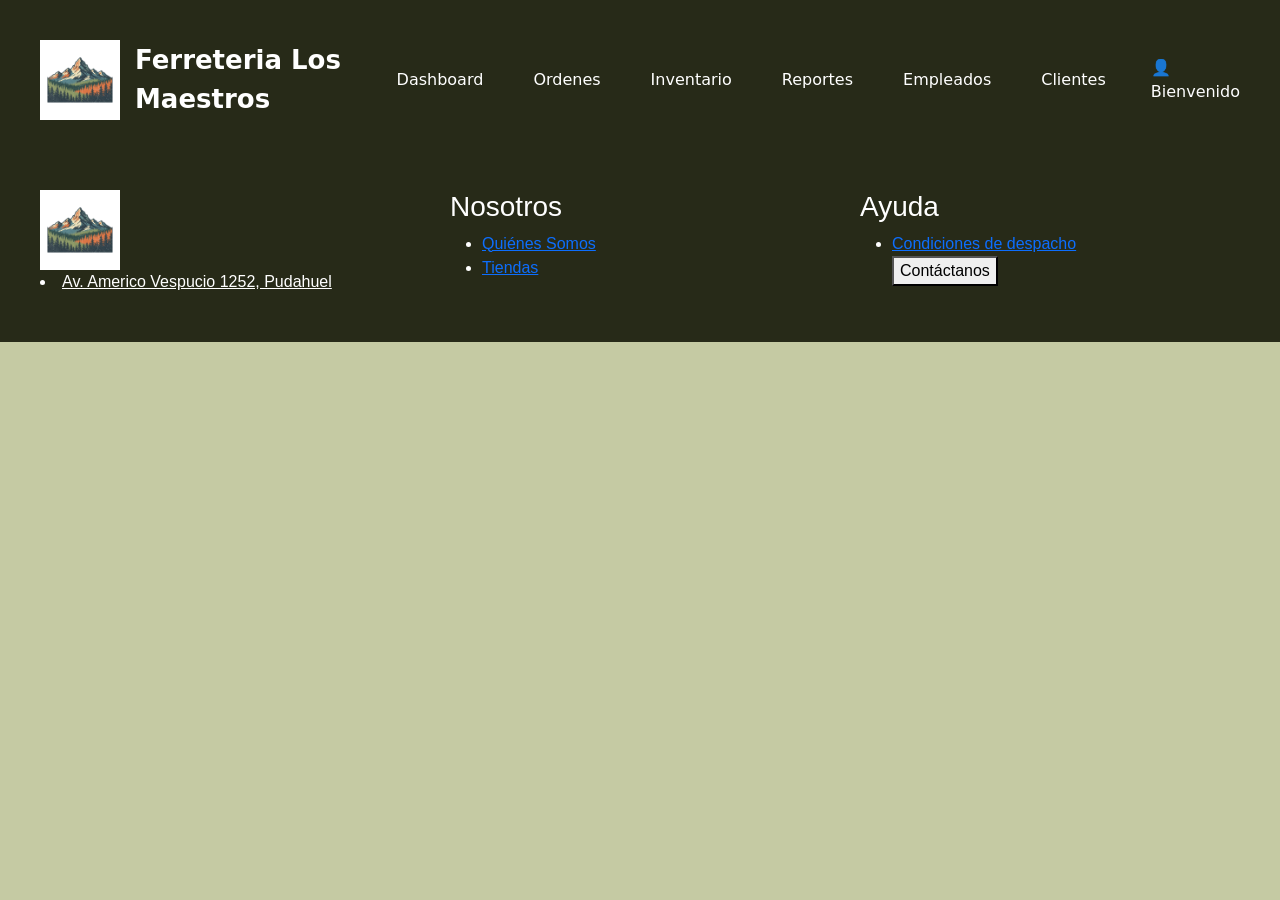
<file: admin/dashboard.html>
<!DOCTYPE html>
<html lang="es">
<head>
  <meta charset="UTF-8">
  <meta name="viewport" content="width=device-width, initial-scale=1.0">
  <title>Dashboard | LosMaestros</title>
  <!-- Bootstrap CDN -->
  <link href="https://cdn.jsdelivr.net/npm/bootstrap@5.3.8/dist/css/bootstrap.min.css" rel="stylesheet" integrity="sha384-sRIl4kxILFvY47J16cr9ZwB07vP4J8+LH7qKQnuqkuIAvNWLzeN8tE5YBujZqJLB" crossorigin="anonymous">
  <!-- Estilos de la Ferretería -->
  <link rel="stylesheet" href="css/styles.css">
  <link rel="icon" type="image/png" href="/assets/img/montain.jfif">
</head>
<body>

<!-- Barra de Navegación Administrador -->
<nav class="navbar-ferreteria">
  <!-- Logo de la empresa -->
  <div class="logo">
    <a href="admin.html">
      <img src="/assets/img/montain.jfif" alt="Icono de montañas" class="logo-icon">
      <span class="logo-text">Ferreteria Los Maestros</span>
    </a>
  </div>

  <!-- Enlaces del Panel de Control -->
  <ul class="menu-enlaces">
    <li><a href="dashboard.html">Dashboard</a></li>
    <li><a href="orders.html">Ordenes</a></li>
    <li><a href="inventory.html">Inventario</a></li>
    <li><a href="reports.html">Reportes</a></li>
    <li><a href="employees.html">Empleados</a></li>
    <li><a href="customers.html">Clientes</a></li>
  </ul>
  <div class="user-actions">
    <div class="user-dropdown">
      <a href="#" class="user-trigger">
        👤 Bienvenido
      </a>
    </div>
  </div>
</nav>
<!-- aca poner el contenido del panel de administrador-->


<footer class="footer-ferreteria">

  <div class="footer-columnas">

    <div class="columna-info">
      <img src="../assets/img/montain.jfif" alt="Logo Los Maestros">
      <li><a href="#">Av. Americo Vespucio 1252, Pudahuel</a></li>

    </div>

    <div class="columna-enlaces">
      <h3>Nosotros</h3>
      <ul>
        <li><a href="nosotros.html">Quiénes Somos</a></li>
        <li><a href="#">Tiendas</a></li>
      </ul>
    </div>

    <div class="columna-enlaces">
      <h3>Ayuda</h3>
      <ul>
        <li><a href="#">Condiciones de despacho</a></li>
        <button class="btn-contacto">Contáctanos</button>
      </ul>
    </div>
  </div>
</footer>
<!-- Script de Autenticación y Funcionalidades generales -->
<script src="../js/auth.js"></script>
<script src="js/admin.js"></script>
</body>
</html>
</file>
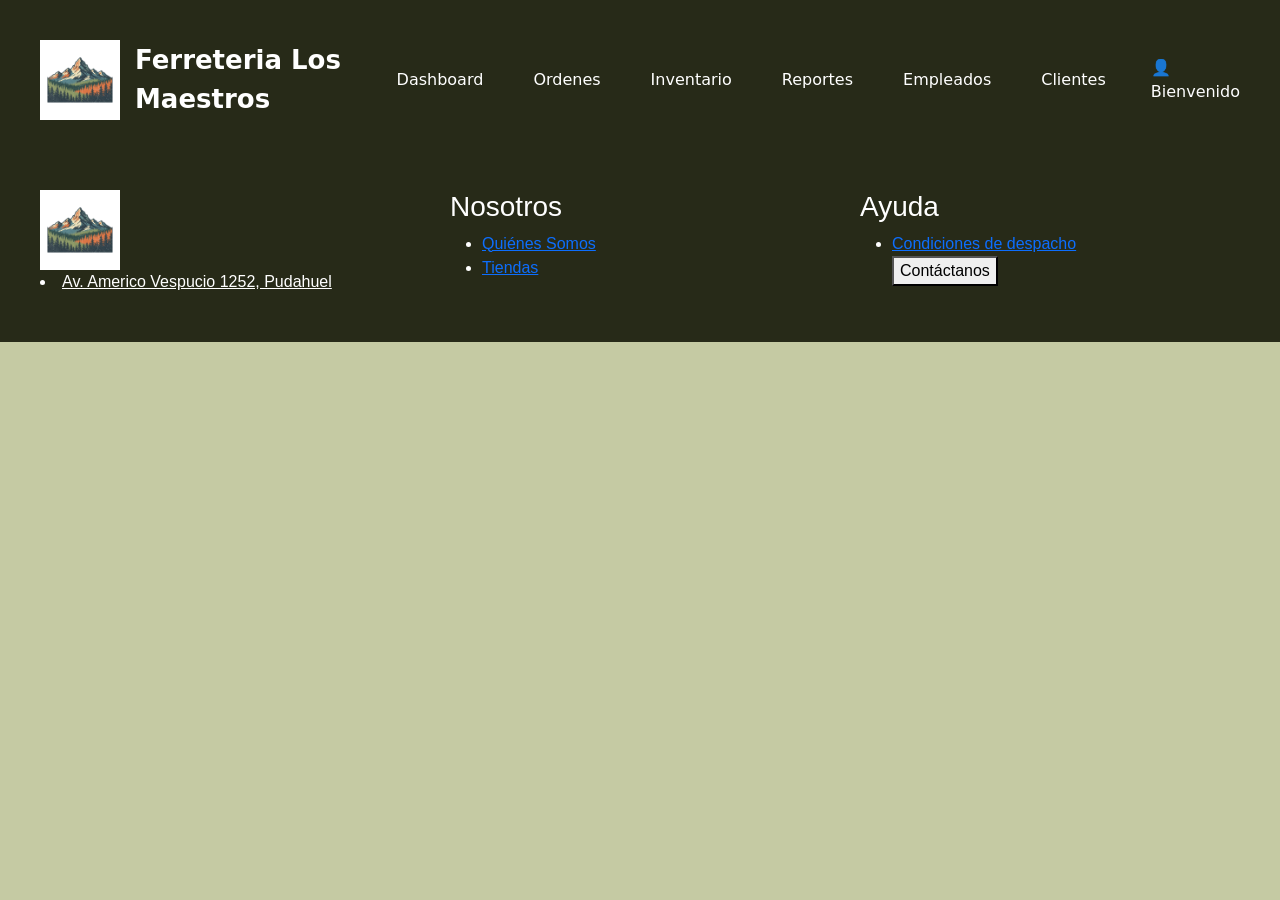
<file: admin/employees.html>
<!DOCTYPE html>
<html lang="es">
<head>
    <meta charset="UTF-8">
    <meta name="viewport" content="width=device-width, initial-scale=1.0">
    <title>Empleados | LosMaestros</title>
    <!-- Bootstrap CDN -->
    <link href="https://cdn.jsdelivr.net/npm/bootstrap@5.3.8/dist/css/bootstrap.min.css" rel="stylesheet" integrity="sha384-sRIl4kxILFvY47J16cr9ZwB07vP4J8+LH7qKQnuqkuIAvNWLzeN8tE5YBujZqJLB" crossorigin="anonymous">
    <!-- Estilos de la Ferretería -->
    <link rel="stylesheet" href="css/styles.css">
    <link rel="icon" type="image/png" href="/assets/img/montain.jfif">
</head>
<body>

<!-- Barra de Navegación Administrador -->
<nav class="navbar-ferreteria">
    <!-- Logo de la empresa -->
    <div class="logo">
        <a href="admin.html">
            <img src="/assets/img/montain.jfif" alt="Icono de montañas" class="logo-icon">
            <span class="logo-text">Ferreteria Los Maestros</span>
        </a>
    </div>

    <!-- Enlaces del Panel de Control -->
    <ul class="menu-enlaces">
        <li><a href="dashboard.html">Dashboard</a></li>
        <li><a href="orders.html">Ordenes</a></li>
        <li><a href="inventory.html">Inventario</a></li>
        <li><a href="reports.html">Reportes</a></li>
        <li><a href="employees.html">Empleados</a></li>
        <li><a href="customers.html">Clientes</a></li>
    </ul>
    <div class="user-actions">
        <div class="user-dropdown">
            <a href="#" class="user-trigger">
                👤 Bienvenido
            </a>
        </div>
    </div>
</nav>
<!-- aca poner el contenido del panel de administrador-->


<footer class="footer-ferreteria">

    <div class="footer-columnas">

        <div class="columna-info">
            <img src="../assets/img/montain.jfif" alt="Logo Los Maestros">
            <li><a href="#">Av. Americo Vespucio 1252, Pudahuel</a></li>

        </div>

        <div class="columna-enlaces">
            <h3>Nosotros</h3>
            <ul>
                <li><a href="nosotros.html">Quiénes Somos</a></li>
                <li><a href="#">Tiendas</a></li>
            </ul>
        </div>

        <div class="columna-enlaces">
            <h3>Ayuda</h3>
            <ul>
                <li><a href="#">Condiciones de despacho</a></li>
                <button class="btn-contacto">Contáctanos</button>
            </ul>
        </div>
    </div>
</footer>
<!-- Script de Autenticación y Funcionalidades generales -->
<script src="../js/auth.js"></script>
<script src="js/admin.js"></script>
</body>
</html>
</file>
<file: css/styles.css>
body{
    background-color: #c5caa3;
    padding-top: 150px;
}

.menu-enlaces {
  display: flex;
  list-style-type: none;
}


.menu-enlaces a {
  text-decoration: none;
  padding: 15px 20px;
}

.navbar-ferreteria a {
 padding: 15px 20px;
}

/*LOGO*/
.logo a {
  
  display: flex;
  align-items: center; /* ¡IMPORTANTE! Alínea verticalmente la imagen y el texto entre sí */
  gap: 15px; /* Espacio horizontal agradable entre la imagen y la palabra "Los Maestros" */
  text-decoration: none; /* Sin subrayado */
  margin-left: 20px; /* Margen desde el borde izquierdo */
  
}
.logo-icon {
  height: 80px; /* Ajusta este número para que la montaña encaje con el tamaño del texto */
  width: auto; /* Mantiene la proporción de la imagen */
}

.logo-text {
  color: white; /* O tu color preferido rústico */
  font-size: 26px;
  font-weight: bold;
  
}

/* Estilo general del menú */
nav {
 background-color: #272a18;
 position: fixed;
 width: 100%;
 top: 0;
 z-index: 100000;
 padding: 25px 0;
 display: flex;
 align-items: center; /* Alinea verticalmente logo, enlaces y buscador */
 justify-content: flex-start; /* Todo empieza a la izquierda */
}
/* Estilo de la lista */
nav ul {
 list-style: none;
 margin: 0;
 padding: 0;
 display: flex;
 justify-content: center;
}
/* Estilo de los elementos de la lista */
nav ul li {
 margin: 0 5px;
}
/* Estilo de los enlaces */
nav ul li a {
 text-decoration: none;
 color: white;
 font-size: 16px;
 padding: 8px 10px;
}
/* Efecto hover */
nav ul li a:hover {
 background-color: #5c6138;
  border-radius: 5px;
}

/* --- ESTILOS DEL BUSCADOR EXTERNO --- */
.search-container {
    display: flex;
    justify-content: center; /* Centra el buscador en la pantalla */
    padding: 20px 0; /* Le da espacio arriba y abajo */
    width: 100%;
}

.search-input {
    width: 400px; /* ¡Ahora podemos hacerlo mucho más ancho! */
    padding: 10px 15px;
    border: 1px solid #a4a982;
    border-radius: 4px 0 0 4px; /* Redondea solo las esquinas izquierdas */
    outline: none;
    font-size: 15px;
}

.search-button {
    padding: 10px 20px;
    background-color: #5c6138;
    color: white;
    border: none;
    border-radius: 0 4px 4px 0; /* Redondea solo las esquinas derechas */
    cursor: pointer;
    font-size: 15px;
    font-weight: bold;
}

.search-button:hover {
    background-color: #3b3f24;
}
/* Asegura que el input y el botón estén pegados uno al lado del otro */
.search-container form {
    display: flex;
}

/* --- 1. CONTENEDOR DERECHO --- */
.user-actions {
    display: flex;
    align-items: center;
    gap: 20px; /* Separación entre "Bienvenido" y "Carrito" */
    margin-left: auto; /* ¡LA MAGIA! Esto empuja toda la caja hacia el extremo derecho */
    margin-right: 20px; /* Para que no quede pegado al borde de la pantalla */
}

/* --- 2. MENÚ DESPLEGABLE (BIENVENIDO) --- */
.user-dropdown {
    position: relative; /* Necesario para que la caja blanca se posicione justo debajo de él */
    display: inline-block;
}

.user-trigger {
    color: white;
    text-decoration: none;
    font-size: 16px;
    display: flex;
    align-items: center;
    gap: 5px;
}

.user-trigger:hover {
    color: #b9bf90;
}

/* La caja blanca oculta */
.dropdown-content {
    display: none; /* Esto la mantiene invisible al principio */
    position: absolute;
    background-color: white;
    min-width: 180px;
    box-shadow: 0px 8px 16px 0px rgba(0,0,0,0.2); /* Sombreado elegante */
    z-index: 1;
    border-radius: 4px;
    top: 100%; /* La ubica exactamente debajo de la palabra Bienvenido */
    right: 0; /* Asegura que el menú se despliegue hacia la izquierda, no fuera de la pantalla */
}

.dropdown-content a {
    color: #333;
    padding: 12px 16px;
    text-decoration: none;
    display: block;
    font-size: 14px;
}

.dropdown-content a:hover {
    background-color: #f1f1f1;
    color: #5c6138;
}

/* ¡El truco de magia!: Mostrar la caja blanca al pasar el cursor */
.user-dropdown:hover .dropdown-content {
    display: block;
}

/* --- 3. BOTÓN DEL CARRITO --- */
.cart-link {
    position: relative; /* Para poder colocar el círculo rojo sobre él */
    color: white;
    text-decoration: none;
    font-size: 16px;
    display: flex;
    align-items: center;
    gap: 5px;
}

.cart-link:hover {
    color: #b9bf90;
}

/* El circulito rojo con el número (Notificación) */
.cart-badge {
    position: absolute; /* Permite mover el circulito libremente... */
    top: -8px; /* ...hacia arriba */
    left: -10px; /* ...y hacia la izquierda del icono del carrito */
    background-color: #cc0000; /* Color rojo */
    color: white;
    border-radius: 50%; /* Lo hace redondo */
    padding: 2px 6px;
    font-size: 11px;
    font-weight: bold;
}

/* --- ESTILOS DEL BANNER PRINCIPAL --- */

.banner-container {
    width: 100%; /* El contenedor ocupa todo el ancho de la pantalla */
    display: flex;
    justify-content: center; /* Centra la imagen horizontalmente */
    margin-top: 10px; /* Un pequeño respiro de espacio entre el buscador y el banner */
    margin-bottom: 40px; /* Espacio antes del siguiente contenido de la página */
    padding: 0 20px; /* Margen a los lados para que la imagen no pegue a los bordes de la ventana */
    box-sizing: border-box; /* Asegura que el padding no rompa el ancho total */
}

.banner-image {
    width: 100%; /* La imagen intentará llenar su contenedor */
    max-width: 1200px; /* ¡IMPORTANTE! Límite de ancho para que no se vea gigante en pantallas muy grandes */
    height: auto; /* Mantiene la proporción original de la imagen (no se achatará ni se estirará) */
    border-radius: 8px; /* Le da unos bordes ligeramente redondeados y modernos */
    box-shadow: 0 4px 12px rgba(0,0,0,0.15); /* Una sombra sutil para darle profundidad, como en tu referencia */
}
/* --- ESTILOS DE LA TARJETA --- */
.card {
    width: 300px; /* Define el ancho exacto de la tarjeta. Puedes agrandarlo a 350px si quieres */
    background-color: white;
    border: 1px solid #e6e6e6;
    border-radius: 8px; /* Redondea las esquinas */
    overflow: hidden; /* Evita que la imagen se salga de los bordes redondeados */
    box-shadow: 0 4px 10px rgba(0,0,0,0.1); /* Le da una sombra elegante */
    margin: 20px; /* Le da espacio por fuera para que no se pegue a otras cosas */
    font-family: Arial, sans-serif;
}

/* Estilo para la imagen dentro de la tarjeta */
.card img {
    width: 100%; /* Obliga a la imagen a ocupar todo el ancho de la tarjeta */
    height: 200px; /* Le da una altura fija */
    object-fit: contain; /* Evita que la imagen se estire o deforme */
    background-color: #fff; /* Fondo blanco por si la imagen es pequeña */
    border-bottom: 1px solid #eee; /* Línea sutil que separa la foto del texto */
}

/* Espacio interior para el texto */
.card-content {
    padding: 20px; /* Crea un "colchón" interior para que el texto no toque los bordes */
}

.card-content h3 {
    margin-top: 0;
    color: #333;
    font-size: 18px;
}

.card-content p {
    color: #666;
    font-size: 14px;
    line-height: 1.5;
}

/* Estilo para el botón "Leer más" */
.card .btn {
    display: inline-block; /* Permite darle margen y padding al enlace */
    background-color: #a4a982; /* Rojo ferretero */
    color: white;
    text-decoration: none;
    padding: 10px 15px;
    border-radius: 4px;
    font-weight: bold;
    margin-top: 10px;
}

.card .btn:hover {
    background-color: #b71c1c;
}

.vitrina-productos {
    display: flex;             /* Coloca las tarjetas en una fila */
    flex-wrap: wrap;           /* Si no hay espacio en la pantalla, las pasa a la fila de abajo */
    justify-content: center;   /* Centra las tarjetas horizontalmente */
    max-width: 1200px;         /* Limita el ancho para que no se estiren demasiado */
    margin: 0 auto;            /* Centra el contenedor completo en la pantalla */
}

.frase-productos-destacados{
    display: flex;
    color: #333; /* O tu color preferido rústico */
    font-size: 26px;
    font-weight: bold;
    justify-content: center;
}
/* --- SECCIÓN DE BANNERS PUBLICITARIOS --- */
.propagandas {
    display: flex;
    justify-content: center; /* Centra los banners horizontalmente */
    flex-wrap: wrap; /* Permite que bajen si la pantalla es de celular */
    gap: 30px; /* Espacio ideal entre ambos banners */
    max-width: 1200px; /* Mantiene el mismo límite de ancho que tu vitrina */
    margin: 60px auto; /* Lo separa 60px de arriba/abajo y lo centra en la pantalla */
    padding: 0 20px;
}

.propagandas img {
    width: 100%; /* La imagen toma el espacio disponible */
    max-width: 560px; /* Límite para que quepan 2 perfectas en la pantalla (mitad de 1200px) */
    height: auto;
    border-radius: 12px; /* ¡La clave! Bordes bien redondeados como tu referencia */
    box-shadow: 0 10px 20px rgba(0,0,0,0.25); /* Sombra elegante para dar profundidad */
    cursor: pointer; /* Cambia el cursor a una manito para indicar que son clickeables */
    transition: transform 0.3s ease, box-shadow 0.3s ease; /* Prepara un efecto suave */
}

/* Efecto opcional de lujo: al pasar el mouse por encima de la publicidad */
.propagandas img:hover {
    transform: translateY(-5px); /* Eleva la imagen un poquito hacia arriba */
    box-shadow: 0 15px 25px rgba(0,0,0,0.35); /* Hace la sombra más grande */
}

.footer-ferreteria {
    background-color: #272a18; /* Tonos verdes de tu proyecto */
    color: white;
    padding: 40px 20px;
    font-family: Arial, sans-serif;
}

.columna-info img{
     height: 80px; /* Ajusta este número para que la montaña encaje con el tamaño del texto */
     width: auto;
    
}
.columna-info li a{
    color: white;
    
  
}

.footer-columnas {
    display: grid;
    grid-template-columns: repeat(auto-fit, minmax(180px, 1fr));
    gap: 30px;
    max-width: 1200px;
    margin: 0 auto; /* Centra el contenido */
}

.columna-enlaces ul {
    list-style: none;
    padding: 0;
}

.columna-enlaces a {
    color: white;
    text-decoration: none;
    font-size: 14px;
}
</file>
<file: CSS/Carrito.css>
/* Estilos de la página del carrito: estructura de compra, lista de productos, resumen y estados vacíos. */
/* RESET BÁSICO Y ESTILOS GLOBALES */
* {
    box-sizing: border-box;
    margin: 0;
    padding: 0;
}

body {
    background-color: #c5caa3;
    padding-top: 130px;
    font-family: Arial, sans-serif;
}

/* BARRA DE NAVEGACIÓN */
nav {
    background-color: #272a18;
    position: fixed;
    width: 100%;
    top: 0;
    left: 0;
    z-index: 100000;
    padding: 15px 0;
    display: flex;
    align-items: center;
    justify-content: flex-start;
}

.logo a {
    display: flex;
    align-items: center;
    gap: 15px;
    text-decoration: none;
    margin-left: 20px;
}

/* TAMAÑO CONTROLADO PARA EL LOGO DE MONTAÑA */
.logo-icon {
    height: 45px;
    width: auto;
    object-fit: contain;
}

.logo-text {
    color: white;
    font-size: 22px;
    font-weight: bold;
}

.menu-enlaces {
    display: flex;
    list-style: none;
    margin-left: 20px;
}

.menu-enlaces a {
    text-decoration: none;
    color: white;
    font-size: 15px;
    padding: 8px 12px;
}

.user-actions {
    margin-left: auto;
    margin-right: 25px;
}

.cart-link {
    color: white;
    text-decoration: none;
    font-size: 15px;
    font-weight: bold;
}

/* CONTENEDOR PRINCIPAL */
.main-container {
    max-width: 1100px;
    margin: 0 auto;
    padding: 0 20px 60px 20px;
}

.breadcrumb {
    font-size: 13px;
    margin-bottom: 15px;
}

.breadcrumb a {
    color: #0033cc;
    text-decoration: underline;
}

.titulo-pagina {
    font-size: 26px;
    margin-bottom: 25px;
    color: #000;
}

/* LAYOUT DE 2 COLUMNAS */
.carrito-grid {
    display: grid;
    grid-template-columns: 1fr 340px;
    gap: 30px;
    align-items: start;
}

/* LISTA DE PRODUCTOS */
.carrito-items-seccion {
    display: flex;
    flex-direction: column;
    gap: 15px;
}

/* TARJETA DE CADA PRODUCTO EN EL CARRITO */
.item-carrito {
    display: grid;
    grid-template-columns: 120px 1.5fr 110px 120px 50px;
    align-items: center;
    gap: 18px;
    background-color: #eff2d6;
    border: 1.5px solid #000;
    border-radius: 14px;
    padding: 16px;
    box-shadow: 0 3px 10px rgba(0,0,0,0.08);
    transition: transform 0.2s ease;
}

.item-carrito:hover {
    transform: translateY(-2px);
}

.item-imagen-box {
    width: 110px;
    height: 110px;
    background-color: #fff;
    border: 1.5px solid #000;
    border-radius: 12px;
    display: flex;
    align-items: center;
    justify-content: center;
    overflow: hidden;
    padding: 6px;
    flex-shrink: 0;
}


.item-imagen-box img {
    max-width: 100%;
    max-height: 100%;
    object-fit: cover;
    border-radius: 10px ;
}

.item-detalles {
    display: flex;
    flex-direction: column;
    justify-content: center;
}

.item-nombre {
    font-size: 17px;
    font-weight: bold;
    color: #111;
    margin-bottom: 5px;
}

.item-precio-unitario {
    font-size: 14px;
    color: #444;
}

/* CONTROL DE CANTIDAD */
.item-controles {
    display: flex;
    justify-content: center;
}

.input-cantidad {
    width: 70px;
    padding: 8px;
    border: 1.5px solid #000;
    border-radius: 8px;
    text-align: center;
    font-weight: bold;
    background: #fff;
}

.item-subtotal {
    font-size: 16px;
    font-weight: bold;
    color: #111;
    text-align: right;
}

.btn-eliminar {
    background-color: #d62828;
    color: white;
    border: 1.5px solid #000;
    border-radius: 8px;
    padding: 8px 10px;
    cursor: pointer;
    font-weight: bold;
}

.btn-eliminar:hover {
    background-color: #b51d1d;
}

/* TARJETA RESUMEN DERECHA */
.resumen-card {
    background-color: #dcdfc3;
    border: 1.5px solid #000;
    padding: 20px;
}

.resumen-card h2 {
    background-color: #dcdfc3;
    border: 1.5px solid #000;
    border-radius: 14px;
    padding: 20px;
    box-shadow: 0 3px 10px rgba(0,0,0,0.06);
}

.divisor {
    border: 0;
    border-top: 1px solid #000;
    margin: 15px 0;
}

.fila-resumen {
    display: flex;
    justify-content: space-between;
    align-items: center;
    font-size: 15px;
    margin-bottom: 10px;
}

.fila-resumen.total {
    font-size: 20px;
    font-weight: bold;
    margin-top: 10px;
}

.btn-checkout {
    width: 100%;
    background-color: #2563eb;
    color: white;
    border: 1.5px solid #000;
    padding: 12px;
    font-size: 16px;
    font-weight: bold;
    cursor: pointer;
    margin-top: 10px;
}

.btn-checkout:hover {
    background-color: #1d4ed8;
}

.btn-vaciar {
    width: 100%;
    background-color: transparent;
    color: #660000;
    border: none;
    padding: 8px;
    font-size: 13px;
    text-decoration: underline;
    cursor: pointer;
    margin-top: 5px;
}

/* CARRITO VACÍO */
.carrito-vacio-box {
    background-color: #dcdfc3;
    border: 1.5px solid #000;
    padding: 40px;
    text-align: center;
}

.btn-volver {
    display: inline-block;
    margin-top: 15px;
    background-color: #5c6138;
    color: white;
    text-decoration: none;
    padding: 10px 20px;
    border: 1.5px solid #000;
    font-weight: bold;
}

/* RESPONSIVE */
@media (max-width: 800px) {
    .carrito-grid {
        grid-template-columns: 1fr;
    }

    .item-carrito {
        grid-template-columns: 90px 1fr;
    }

    .item-controles,
    .item-subtotal,
    .btn-eliminar {
        grid-column: 2;
    }
}
</file>
<file: css/contacto.css>
body{
    background-color: #c5caa3;
    padding-top: 150px;
}

.menu-enlaces {
  display: flex;
  list-style-type: none;
}


.menu-enlaces a {
  text-decoration: none;
  padding: 15px 20px;
}

.navbar-ferreteria a {
 padding: 15px 20px;
}

/*LOGO*/
.logo a {
  
  display: flex;
  align-items: center; /* ¡IMPORTANTE! Alínea verticalmente la imagen y el texto entre sí */
  gap: 15px; /* Espacio horizontal agradable entre la imagen y la palabra "Los Maestros" */
  text-decoration: none; /* Sin subrayado */
  margin-left: 20px; /* Margen desde el borde izquierdo */
  
}
.logo-icon {
  height: 80px; /* Ajusta este número para que la montaña encaje con el tamaño del texto */
  width: auto; /* Mantiene la proporción de la imagen */
}

.logo-text {
  color: white; /* O tu color preferido rústico */
  font-size: 26px;
  font-weight: bold;
  
}

/* Estilo general del menú */
nav {
 background-color: #272a18;
 position: fixed;
 width: 100%;
 top: 0;
 z-index: 100000;
 padding: 25px 0;
 display: flex;
 align-items: center; /* Alinea verticalmente logo, enlaces y buscador */
 justify-content: flex-start; /* Todo empieza a la izquierda */
}
/* Estilo de la lista */
nav ul {
 list-style: none;
 margin: 0;
 padding: 0;
 display: flex;
 justify-content: center;
}
/* Estilo de los elementos de la lista */
nav ul li {
 margin: 0 5px;
}
/* Estilo de los enlaces */
nav ul li a {
 text-decoration: none;
 color: white;
 font-size: 16px;
 padding: 8px 10px;
}
/* Efecto hover */
nav ul li a:hover {
 background-color: #5c6138;
  border-radius: 5px;
}

/* --- ESTILOS DEL BUSCADOR EXTERNO --- */


/* --- 1. CONTENEDOR DERECHO --- */
.user-actions {
    display: flex;
    align-items: center;
    gap: 20px; /* Separación entre "Bienvenido" y "Carrito" */
    margin-left: auto; /* ¡LA MAGIA! Esto empuja toda la caja hacia el extremo derecho */
    margin-right: 20px; /* Para que no quede pegado al borde de la pantalla */
}

/* --- 2. MENÚ DESPLEGABLE (BIENVENIDO) --- */
.user-dropdown {
    position: relative; /* Necesario para que la caja blanca se posicione justo debajo de él */
    display: inline-block;
}

.user-trigger {
    color: white;
    text-decoration: none;
    font-size: 16px;
    display: flex;
    align-items: center;
    gap: 5px;
}

.user-trigger:hover {
    color: #b9bf90;
}

/* La caja blanca oculta */
.dropdown-content {
    display: none; /* Esto la mantiene invisible al principio */
    position: absolute;
    background-color: white;
    min-width: 180px;
    box-shadow: 0px 8px 16px 0px rgba(0,0,0,0.2); /* Sombreado elegante */
    z-index: 1;
    border-radius: 4px;
    top: 100%; /* La ubica exactamente debajo de la palabra Bienvenido */
    right: 0; /* Asegura que el menú se despliegue hacia la izquierda, no fuera de la pantalla */
}

.dropdown-content a {
    color: #333;
    padding: 12px 16px;
    text-decoration: none;
    display: block;
    font-size: 14px;
}

.dropdown-content a:hover {
    background-color: #f1f1f1;
    color: #5c6138;
}

/* ¡El truco de magia!: Mostrar la caja blanca al pasar el cursor */
.user-dropdown:hover .dropdown-content {
    display: block;
}

/* --- 3. BOTÓN DEL CARRITO --- */
.cart-link {
    position: relative; /* Para poder colocar el círculo rojo sobre él */
    color: white;
    text-decoration: none;
    font-size: 16px;
    display: flex;
    align-items: center;
    gap: 5px;
}

.cart-link:hover {
    color: #b9bf90;
}

/* El circulito rojo con el número (Notificación) */
.cart-badge {
    position: absolute; /* Permite mover el circulito libremente... */
    top: -8px; /* ...hacia arriba */
    left: -10px; /* ...y hacia la izquierda del icono del carrito */
    background-color: #cc0000; /* Color rojo */
    color: white;
    border-radius: 50%; /* Lo hace redondo */
    padding: 2px 6px;
    font-size: 11px;
    font-weight: bold;


}

/* --- contendor de contacto --- */
.tarjeta-blanca-formulario {
    background-color: #ffffff; /* Fuerza el fondo a ser blanco puro */
    max-width: 700px; /* Ancho del cuadrado */
    margin: 80px auto; /* El 'auto' lo centra perfectamente en el medio de la pantalla */
    padding: 50px; /* Espacio de sobra por dentro para que el formulario respire */
    border-radius: 12px; /* Esquinas redondeadas y modernas */
    
    /* Esta sombra es clave: hace que el cuadrado "flote" y se separe del fondo verde */
    box-shadow: 0px 15px 40px rgba(0, 0, 0, 0.2); 
}

/* Estilos básicos para los títulos dentro del cuadrado */
.titulo-contacto {
    text-align: center;
    color: #d32f2f; /* Título rojo */
    font-family: Arial, sans-serif;
    margin-top: 0;
}

.subtitulo-contacto {
    text-align: center;
    color: #666; /* Gris oscuro */
    font-family: Arial, sans-serif;
    margin-bottom: 20px;
}

.linea-contacto {
    border: 0;
    height: 1px;
    background-color: #eee;
    margin-bottom: 30px;
}

/* --- DIVIDIR NOMBRE Y APELLIDO --- */
.fila-doble {
    display: flex;       /* Los pone en la misma línea horizontal */
    gap: 20px;           /* Crea el espacio de separación entre nombre y apellido */
    margin-bottom: 20px; /* Margen inferior para no pegarse al campo de Email */
}

.mitad {
    flex: 1;             /* Obliga a que ambas cajas midan exactamente el 50% */
}

/* Estilo para que las cajas blancas se vean modernas */
.input-estilo {
    width: 100%; /* Ocupa todo el ancho, igual que la suma de Nombre y Apellido */
    padding: 10px; /* Mantiene la altura original que te gustó */
    border: 1px solid #ccc;
    border-radius: 5px;
    margin-top: 5px;
    box-sizing: border-box; /* Evita que el padding rompa el tamaño */

}

/* Al hacer clic en el campo, el borde se pone verde */
.input-estilo:focus {
    border-color: #5c6138;
    outline: none;
}

.filas-simples{
    width: 100%; /* Ocupa todo el ancho, igual que la suma de Nombre y Apellido */
    padding: 10px; /* Mantiene la altura original que te gustó */
    border-radius: 5px;
    margin-top: 5px;
    box-sizing: border-box; /* Evita que el padding rompa el tamaño */


}
.campo-simple {
    margin-bottom: 20px; /* Solo separa cada campo hacia abajo ordenadamente */
}

/* Estilo específico para ajustar el comportamiento del cuadro de texto grande */
textarea.input-estilo {
    resize: vertical; /* Permite al usuario estirarlo solo hacia abajo */
    height: auto;     /* Respeta las filas definidas por el atributo rows */
}


.texto-error {
    color: #d32f2f; /* Rojo alerta coherente con los títulos */
    font-size: 12px;
    font-family: Arial, sans-serif;
    margin-top: 4px;
    display: block;
    min-height: 16px; /* Evita saltos bruscos en la interfaz cuando aparece el texto */
}

/* Estado de error visual en el input opcional */
.input-estilo.error {
    border-color: #d32f2f;
}

.mensaje-exito {
    text-align: center;
    padding: 40px 20px;
    font-family: Arial, sans-serif;
}

.mensaje-exito h2 {
    color: #5c6138;
    margin-bottom: 15px;
}

.mensaje-exito p {
    color: #555;
    font-size: 16px;
    line-height: 1.5;
}
</file>
<file: CSS/styles.css>
/* Estilos generales y reutilizables para el sitio principal: navegación, buscador, banners, tarjetas y pie de página. */
body{
    background-color: #c5caa3;
    padding-top: 150px;
}

.menu-enlaces {
  display: flex;
  list-style-type: none;
}


.menu-enlaces a {
  text-decoration: none;
  padding: 15px 20px;
}

.navbar-ferreteria a {
 padding: 15px 20px;
}

/*LOGO*/
.logo a {
  
  display: flex;
  align-items: center; /* ¡IMPORTANTE! Alínea verticalmente la imagen y el texto entre sí */
  gap: 15px; /* Espacio horizontal agradable entre la imagen y la palabra "Los Maestros" */
  text-decoration: none; /* Sin subrayado */
  margin-left: 20px; /* Margen desde el borde izquierdo */
  
}
.logo-icon {
  height: 80px; /* Ajusta este número para que la montaña encaje con el tamaño del texto */
  width: auto; /* Mantiene la proporción de la imagen */
}

.logo-text {
  color: white; /* O tu color preferido rústico */
  font-size: 26px;
  font-weight: bold;
  
}

/* Estilo general del menú */
nav {
 background-color: #272a18;
 position: fixed;
 width: 100%;
 top: 0;
 z-index: 100000;
 padding: 25px 0;
 display: flex;
 align-items: center; /* Alinea verticalmente logo, enlaces y buscador */
 justify-content: flex-start; /* Todo empieza a la izquierda */
}
/* Estilo de la lista */
nav ul {
 list-style: none;
 margin: 0;
 padding: 0;
 display: flex;
 justify-content: center;
}
/* Estilo de los elementos de la lista */
nav ul li {
 margin: 0 5px;
}
/* Estilo de los enlaces */
nav ul li a {
 text-decoration: none;
 color: white;
 font-size: 16px;
 padding: 8px 10px;
}
/* Efecto hover */
nav ul li a:hover {
 background-color: #5c6138;
  border-radius: 5px;
}

/* --- ESTILOS DEL BUSCADOR EXTERNO --- */
.search-container {
    display: flex;
    justify-content: center; /* Centra el buscador en la pantalla */
    padding: 20px 0; /* Le da espacio arriba y abajo */
    width: 100%;
}

.search-input {
    width: 400px; /* ¡Ahora podemos hacerlo mucho más ancho! */
    padding: 10px 15px;
    border: 1px solid #a4a982;
    border-radius: 4px 0 0 4px; /* Redondea solo las esquinas izquierdas */
    outline: none;
    font-size: 15px;
}

.search-button {
    padding: 10px 20px;
    background-color: #5c6138;
    color: white;
    border: none;
    border-radius: 0 4px 4px 0; /* Redondea solo las esquinas derechas */
    cursor: pointer;
    font-size: 15px;
    font-weight: bold;
}

.search-button:hover {
    background-color: #3b3f24;
}
/* Asegura que el input y el botón estén pegados uno al lado del otro */
.search-container form {
    display: flex;
}

/* --- 1. CONTENEDOR DERECHO --- */
.user-actions {
    display: flex;
    align-items: center;
    gap: 20px; /* Separación entre "Bienvenido" y "Carrito" */
    margin-left: auto; /* ¡LA MAGIA! Esto empuja toda la caja hacia el extremo derecho */
    margin-right: 20px; /* Para que no quede pegado al borde de la pantalla */
}

/* --- 2. MENÚ DESPLEGABLE (BIENVENIDO) --- */
.user-dropdown {
    position: relative; /* Necesario para que la caja blanca se posicione justo debajo de él */
    display: inline-block;
}

.user-trigger {
    color: white;
    text-decoration: none;
    font-size: 16px;
    display: flex;
    align-items: center;
    gap: 5px;
}

.user-trigger:hover {
    color: #b9bf90;
}

/* La caja blanca oculta */
.dropdown-content {
    display: none; /* Esto la mantiene invisible al principio */
    position: absolute;
    background-color: white;
    min-width: 180px;
    box-shadow: 0px 8px 16px 0px rgba(0,0,0,0.2); /* Sombreado elegante */
    z-index: 1;
    border-radius: 4px;
    top: 100%; /* La ubica exactamente debajo de la palabra Bienvenido */
    right: 0; /* Asegura que el menú se despliegue hacia la izquierda, no fuera de la pantalla */
}

.dropdown-content a {
    color: #333;
    padding: 12px 16px;
    text-decoration: none;
    display: block;
    font-size: 14px;
}

.dropdown-content a:hover {
    background-color: #f1f1f1;
    color: #5c6138;
}

/* ¡El truco de magia!: Mostrar la caja blanca al pasar el cursor */
.user-dropdown:hover .dropdown-content {
    display: block;
}

/* --- 3. BOTÓN DEL CARRITO --- */
.cart-link {
    position: relative; /* Para poder colocar el círculo rojo sobre él */
    color: white;
    text-decoration: none;
    font-size: 16px;
    display: flex;
    align-items: center;
    gap: 5px;
}

.cart-link:hover {
    color: #b9bf90;
}

/* El circulito rojo con el número (Notificación) */
.cart-badge {
    position: absolute; /* Permite mover el circulito libremente... */
    top: -8px; /* ...hacia arriba */
    left: -10px; /* ...y hacia la izquierda del icono del carrito */
    background-color: #cc0000; /* Color rojo */
    color: white;
    border-radius: 50%; /* Lo hace redondo */
    padding: 2px 6px;
    font-size: 11px;
    font-weight: bold;
}

/* --- ESTILOS DEL BANNER PRINCIPAL --- */

.banner-container {
    width: 100%; /* El contenedor ocupa todo el ancho de la pantalla */
    display: flex;
    justify-content: center; /* Centra la imagen horizontalmente */
    margin-top: 10px; /* Un pequeño respiro de espacio entre el buscador y el banner */
    margin-bottom: 40px; /* Espacio antes del siguiente contenido de la página */
    padding: 0 20px; /* Margen a los lados para que la imagen no pegue a los bordes de la ventana */
    box-sizing: border-box; /* Asegura que el padding no rompa el ancho total */
}

.banner-image {
    width: 100%; /* La imagen intentará llenar su contenedor */
    max-width: 1200px; /* ¡IMPORTANTE! Límite de ancho para que no se vea gigante en pantallas muy grandes */
    height: auto; /* Mantiene la proporción original de la imagen (no se achatará ni se estirará) */
    border-radius: 8px; /* Le da unos bordes ligeramente redondeados y modernos */
    box-shadow: 0 4px 12px rgba(0,0,0,0.15); /* Una sombra sutil para darle profundidad, como en tu referencia */
}
/* --- ESTILOS DE LA TARJETA --- */
.card {
    width: 300px; /* Define el ancho exacto de la tarjeta. Puedes agrandarlo a 350px si quieres */
    background-color: white;
    border: 1px solid #e6e6e6;
    border-radius: 8px; /* Redondea las esquinas */
    overflow: hidden; /* Evita que la imagen se salga de los bordes redondeados */
    box-shadow: 0 4px 10px rgba(0,0,0,0.1); /* Le da una sombra elegante */
    margin: 20px; /* Le da espacio por fuera para que no se pegue a otras cosas */
    font-family: Arial, sans-serif;
}

/* Estilo para la imagen dentro de la tarjeta */
.card img {
    width: 100%; /* Obliga a la imagen a ocupar todo el ancho de la tarjeta */
    height: 200px; /* Le da una altura fija */
    object-fit: contain; /* Evita que la imagen se estire o deforme */
    background-color: #fff; /* Fondo blanco por si la imagen es pequeña */
    border-bottom: 1px solid #eee; /* Línea sutil que separa la foto del texto */
}

/* Espacio interior para el texto */
.card-content {
    padding: 20px; /* Crea un "colchón" interior para que el texto no toque los bordes */
}

.card-content h3 {
    margin-top: 0;
    color: #333;
    font-size: 18px;
}

.card-content p {
    color: #666;
    font-size: 14px;
    line-height: 1.5;
}

/* Estilo para el botón "Leer más" */
.card .btn {
    display: inline-block; /* Permite darle margen y padding al enlace */
    background-color: #a4a982; /* Rojo ferretero */
    color: white;
    text-decoration: none;
    padding: 10px 15px;
    border-radius: 4px;
    font-weight: bold;
    margin-top: 10px;
}

.card .btn:hover {
    background-color: #b71c1c;
}

.vitrina-productos {
    display: flex;             /* Coloca las tarjetas en una fila */
    flex-wrap: wrap;           /* Si no hay espacio en la pantalla, las pasa a la fila de abajo */
    justify-content: center;   /* Centra las tarjetas horizontalmente */
    max-width: 1200px;         /* Limita el ancho para que no se estiren demasiado */
    margin: 0 auto;            /* Centra el contenedor completo en la pantalla */
}

.frase-productos-destacados{
    display: flex;
    color: #333; /* O tu color preferido rústico */
    font-size: 26px;
    font-weight: bold;
    justify-content: center;
}
/* --- SECCIÓN DE BANNERS PUBLICITARIOS --- */
.propagandas {
    display: flex;
    justify-content: center; /* Centra los banners horizontalmente */
    flex-wrap: wrap; /* Permite que bajen si la pantalla es de celular */
    gap: 30px; /* Espacio ideal entre ambos banners */
    max-width: 1200px; /* Mantiene el mismo límite de ancho que tu vitrina */
    margin: 60px auto; /* Lo separa 60px de arriba/abajo y lo centra en la pantalla */
    padding: 0 20px;
}

.propagandas img {
    width: 100%; /* La imagen toma el espacio disponible */
    max-width: 560px; /* Límite para que quepan 2 perfectas en la pantalla (mitad de 1200px) */
    height: auto;
    border-radius: 12px; /* ¡La clave! Bordes bien redondeados como tu referencia */
    box-shadow: 0 10px 20px rgba(0,0,0,0.25); /* Sombra elegante para dar profundidad */
    cursor: pointer; /* Cambia el cursor a una manito para indicar que son clickeables */
    transition: transform 0.3s ease, box-shadow 0.3s ease; /* Prepara un efecto suave */
}

/* Efecto opcional de lujo: al pasar el mouse por encima de la publicidad */
.propagandas img:hover {
    transform: translateY(-5px); /* Eleva la imagen un poquito hacia arriba */
    box-shadow: 0 15px 25px rgba(0,0,0,0.35); /* Hace la sombra más grande */
}

.footer-ferreteria {
    background-color: #272a18; /* Tonos verdes de tu proyecto */
    color: white;
    padding: 40px 20px;
    font-family: Arial, sans-serif;
}

.columna-info img{
     height: 80px; /* Ajusta este número para que la montaña encaje con el tamaño del texto */
     width: auto;
    
}
.columna-info li a{
    color: white;
    
  
}

.footer-columnas {
    display: grid;
    grid-template-columns: repeat(auto-fit, minmax(180px, 1fr));
    gap: 30px;
    max-width: 1200px;
    margin: 0 auto; /* Centra el contenido */
}

.columna-enlaces ul {
    list-style: none;
    padding: 0;
}

.columna-enlaces a {
    color: white;
    text-decoration: none;
    font-size: 14px;
}
</file>
<file: CSS/Detalle.css>
/* Estilos de la página de detalle del producto: breadcrumb, galería, información, compra y productos relacionados. */
/* DETALLE DE PRODUCTO */
        .breadcrumb { margin-bottom: 20px; font-size: 13px; color: #333; }
        .breadcrumb a { color: #2459a6; }

        /* Layout principal del detalle del producto: imagen a la izquierda y contenido a la derecha. */
        .producto-detalle-grid {
            display: grid;
            grid-template-columns: 1.4fr 1fr;
            gap: 35px;
            background-color: #fff;
            padding: 25px;
            border: 1px solid #222;
        }

        /* Contenedor de la imagen principal y miniaturas del producto. */
        .imagen-principal-box {
            height: 360px;
            border: 1px solid #222;
            background-color: #fff;
            display: flex;
            align-items: center;
            justify-content: center;
            padding: 20px;
        }

        .imagen-principal-box img { max-width: 100%; max-height: 100%; object-fit: contain; }

        .thumbnails-container {
            display: flex;
            gap: 10px;
            padding: 10px;
            border: 1px solid #222;
            border-top: none;
        }

        .miniatura {
            width: 65px;
            height: 65px;
            padding: 4px;
            background-color: #fff;
            border: 2px solid #777;
            cursor: pointer;
        }

        .miniatura.activa { border-color: #1f70d1; }
        .miniatura img { width: 100%; height: 100%; object-fit: contain; }

        /* Encabezado del producto: nombre, precio y descripción. */
        .header-producto {
            display: flex;
            justify-content: space-between;
            align-items: flex-start;
            gap: 20px;
        }

        .header-producto h1 { font-size: 25px; font-weight: normal; }
        .precio-destacado { font-size: 22px; font-weight: bold; white-space: nowrap; }
        .divisor { margin: 25px 0; border: none; border-top: 1px solid #ccc; }
        .descripcion-box { line-height: 1.5; font-size: 14px; }

        .cantidad-selector {
            display: flex;
            justify-content: space-between;
            align-items: center;
            margin-bottom: 30px;
            font-weight: bold;
        }

        .cantidad-selector select { width: 90px; padding: 7px; }

        .btn-anadir-carrito {
            width: 100%;
            padding: 12px;
            background-color: #2877d7;
            color: #fff;
            border: 2px solid #111;
            font-weight: bold;
            cursor: pointer;
        }

        .btn-anadir-carrito:hover:not(:disabled) { background-color: #185bb0; }
        .btn-anadir-carrito:disabled { opacity: 0.5; cursor: not-allowed; }

        /* Sección de productos relacionados sugeridos al usuario. */
        .relacionados-seccion {
            margin-top: 35px;
            border-top: 1px solid #bbb;
            padding-top: 25px;
        }

        .relacionados-seccion h2 { font-size: 16px; margin-bottom: 20px; }

        .productos-grid-5 {
            display: grid;
            grid-template-columns: repeat(5, 1fr);
            gap: 20px;
        }

        .producto-relacionado {
            border: 1px solid #222;
            background-color: #fff;
            padding: 10px;
            text-align: center;
        }

        .producto-relacionado img { width: 100%; height: 130px; object-fit: contain; }
        .producto-relacionado h3 { margin-top: 8px; font-size: 13px; }
        .producto-relacionado p { margin-top: 8px; font-weight: bold; }
        .producto-relacionado a { color: #111; text-decoration: none; }
        .producto-no-encontrado { padding: 40px; text-align: center; font-size: 18px; }

        @media (max-width: 768px) {
            .producto-detalle-grid { grid-template-columns: 1fr; }
            .productos-grid-5 { grid-template-columns: repeat(2, 1fr); }
            .header-producto { flex-direction: column; }
        }
</file>
<file: css/login.css>
/* agrupacion de la caja de iniciar sesion con las etiquetas y cajas de texto*/
.login-wrapper {
    display: flex;
    justify-content: center;
    align-items: center;
    min-height: calc(100vh - 100px); /* Ocupa el alto de la pantalla descontando la nav */
    padding-top: 100px; /* Evita que la nav fija (position: fixed) tape la tarjeta */
    padding-bottom: 40px;
    box-sizing: border-box;
}
/* solo la caja de iniciar sesion*/
.login-container{
    background: white;
    padding: 40px 30px;
    border-radius: 12px;
    box-shadow: 0 8px 24px rgba(0, 0, 0, 0.08);
    width: 100%;
    max-width: 400px;
    justify-content: center;
    align-items: center;
}
/* Textos de encabezados de la tarjeta*/
.login-header{
    text-align: center;
    margin-bottom: 28px;
}
/*textos del mensaje de "Ingresa a tu cuenta"*/
.login-header h2{
    color: #1e293b;
    font-size: 32px;
    margin-bottom: 30px;
}
/* color y tamaño del parrafo Ingresa tu cuenta a registrar*/
.login-header p{
    color: #64748b;
    font-size: 16px;
}
/* tamaño de los grupos de correo electronico y contraseña*/
.form-group{
    margin-bottom: 20px;
}
/* etiquetas de correo y contraseña*/
.form-group label {
    display: block;
    margin-bottom: 8px;
    font-weight: 500;
    color: #334155;
    font-size: 16px;
}
/* cajas de textos de correo y contraseña*/
.form-group input {
    width: 100%;
    padding: 12px 14px;
    border: 1px solid #cbd5e1;
    border-radius: 8px;
    font-size: 16px;
    transition: border-color 0.2s ease, box-shadow 0.2s ease;
}
/* sombreado de bordes de las cajas de entrada*/
.form-group input:focus {
    outline: none;
    border-color: #9CA860;
    box-shadow: 0 0 0 3px rgba(37, 99, 235, 0.15);
}
/* Opcion de "Recordarme y Olvido su contraseña"*/
.form-options {
    display: flex;
    justify-content: space-between;
    align-items: center;
    margin-bottom: 24px;
    font-size: 16px;
}

/* diseño de la funcionalidad de Recordarme*/
.remember-me {
    color: #475569;
    display: flex;
    align-items: center;
    gap: 6px;
    cursor: pointer;
}
/*Diseño del boton de Olvido la contraseña*/
.forgot-password {
    color: #9CA860;
    text-decoration: none;
    font-weight: 500;
}
/*Diseño del boton de login*/
.btn-login {
    width: 100%;
    padding: 12px;
    background-color: #9CA860;
    color: #ffffff;
    border: none;
    border-radius: 8px;
    font-size: 1rem;
    font-weight: 600;
    cursor: pointer;
    transition: background-color 0.2s ease;
}

/*Diseño sombreado al colocar puntero en el boton*/
.btn-login:hover {
    background-color: #505731;
}

/* Pie de la tarjeta */
.login-footer {
    text-align: center;
    margin-top: 24px;
    font-size: 0.9rem;
    color: #64748b;
}
/* pie de ¿olvidaste la contraseña?*/
.login-footer a {
    color: #505731;
    text-decoration: none;
    font-weight: 600;
}

/*estilo al colocar el puntero encima de olvidaste la contraseña*/
.login-footer a:hover {
    text-decoration: underline;
}

.footer-ferreteria {
    background-color: #272a18; /* Tonos verdes de tu proyecto */
    color: white;
    padding: 40px 20px;
    font-family: Arial, sans-serif;
}

.columna-info img{
    height: 80px; /* Ajusta este número para que la montaña encaje con el tamaño del texto */
    width: auto;
}

.columna-info li a{
    color: white;

}
.footer-columnas {
    display: grid;
    grid-template-columns: repeat(auto-fit, minmax(180px, 1fr));
    gap: 30px;
    max-width: 1200px;
    margin: 0 auto; /* Centra el contenido */
}

.columna-enlaces ul {
    list-style: none;
    padding: 0;
}

.columna-enlaces a {
    color: white;
    text-decoration: none;
    font-size: 14px;
}
</file>
<file: css/nosotros.css>
body{
    background-color: #c5caa3;
    padding-top: 150px;
    margin: 0;
    padding: 0;
    line-height: 1.6;
}

.container{
    max-width:1000px;
    margin: 0 auto;
    padding: 40px 20px;
}
/*encabezado quienes somos y su parrafo*/
header{
    text-align: center;
    padding: 60px 20px;
    background-color: #5c6138;
    color: white;
}
header h1{
    margin: 0;
    font-size: 2.5rem;
}

header p{
    font-size: 1.2rem;
    opacity: 0.8;
    margin-top: 10px;
}

/*Estilo de las secciones*/
.section{
    margin:40px 0;
}

.section h2{
    color: #3b3f24;
    border-bottom: 2px solid #3b3f24;
    padding-bottom: 8px;
}

.grid{
    display: grid;
    grid-template-columns: repeat(auto-fit, minmax(100px, 1fr));
    gap: 20px;
    margin-top: 20px;
}

.card{
    background-color: #3b3f24;
    color: white;
    text-align: center;
    text-decoration: none;
    display: inline-block;
    font-size: 16px;
}

.menu-enlaces {
    display: flex;
    list-style-type: none;
}

.menu-enlaces a {
    text-decoration: none;
    padding: 15px 20px;
}

.navbar-ferreteria a {
    padding: 15px 20px;
}
/*LOGO*/
.logo a {

    display: flex;
    align-items: center; /* ¡IMPORTANTE! Alínea verticalmente la imagen y el texto entre sí */
    gap: 15px; /* Espacio horizontal agradable entre la imagen y la palabra "Los Maestros" */
    text-decoration: none; /* Sin subrayado */
    margin-left: 20px; /* Margen desde el borde izquierdo */

}
.logo-icon {
    height: 80px; /* Ajusta este número para que la montaña encaje con el tamaño del texto */
    width: auto; /* Mantiene la proporción de la imagen */
}

.logo-text {
    color: white; /* O tu color preferido rústico */
    font-size: 26px;
    font-weight: bold;
}

/* Estilo general del menú */
nav {
    background-color: #272a18;
    position: fixed;
    width: 100%;
    top: 0;
    z-index: 100000;
    padding: 25px 0;
    display: flex;
    align-items: center; /* Alinea verticalmente logo, enlaces y buscador */
    justify-content: flex-start; /* Todo empieza a la izquierda */
}
/* Estilo de la lista */
nav ul {
    list-style: none;
    margin: 0;
    padding: 0;
    display: flex;
    justify-content: center;
}
/* Estilo de los elementos de la lista */
nav ul li {
    margin: 0 5px;
}
/* Estilo de los enlaces */
nav ul li a {
    text-decoration: none;
    color: white;
    font-size: 16px;
    padding: 8px 10px;
}
/* Efecto hover */
nav ul li a:hover {
    background-color: #5c6138;
    border-radius: 5px;
}

.footer{
    background-color: #272a18; /* Tonos verdes de tu proyecto */
    color: white;
    padding: 40px 20px;
    font-family: Arial, sans-serif;
}

.footer-columnas {
    display: grid;
    grid-template-columns: repeat(auto-fit, minmax(180px, 1fr));
    gap: 30px;
    max-width: 1200px;
    margin: 0 auto; /* Centra el contenido */
}
</file>
<file: css/register.css>
/* agrupacion de la caja de registrarse con las etiquetas*/
.register-wrapper{
    display: flex;
    justify-content: center;
    align-items: center;
    min-height: calc(100vh - 100px); /* Ocupa el alto de la pantalla descontando la nav */
    padding-top: 100px; /* Evita que la nav fija (position: fixed) tape la tarjeta */
    padding-bottom: 40px;
    box-sizing: border-box;
}
/* solo la caja de registrarse*/
.register-container{
    background: white;
    padding: 40px 30px;
    border-radius: 12px;
    box-shadow: 0 8px 24px rgba(0, 0, 0, 0.08);
    width: 100%;
    max-width: 400px;
    justify-content: center;
    align-items: center;
}
/* Textos de encabezados de la tarjeta*/
.register-header{
    text-align: center;
    margin-bottom: 28px;
}
/* Diseño de encabezado "registro de usuario"*/
.register-header h2{
    color: #1e293b;
    font-size: 32px;
    margin-bottom: 30px;
}
/*Diseño de parrafo de "ingrese credenciales"*/
.register-header p{
    color: #64748b;
    font-size: 16px;
}
/* margen de la etiquetas*/
.form-group{
    margin-bottom: 20px;
}
/*Diseño de etiquetas*/
.form-group label {
    display: block;
    margin-bottom: 8px;
    font-weight: 500;
    color: #334155;
    font-size: 16px;
}
/* cajas de textos*/
.form-group input {
    width: 100%;
    padding: 12px 14px;
    border: 1px solid #cbd5e1;
    border-radius: 8px;
    font-size: 16px;
    transition: border-color 0.2s ease, box-shadow 0.2s ease;
}

/* sombreado de bordes de las cajas de entrada*/
.form-group input:focus {
    outline: none;
    border-color: #9CA860;
    box-shadow: 0 0 0 3px rgba(37, 99, 235, 0.15);
}

/*Diseño de los combo box*/
select{
    width: 100%;
    padding: 12px 14px;
    border: 1px solid #cbd5e1;
    border-radius: 8px;
    font-size: 16px;
    transition: border-color 0.2s ease, box-shadow 0.2s ease;
    -webkit-appearance: none;
}

select:focus{
    outline: none;
    border-color: #9CA860;
    box-shadow: 0 0 0 3px rgba(37, 99, 235, 0.15);
}
/*Diseño etiqueta de los combo box "Region y Comuna"*/
.combo-box label{
    display: block;
    margin-bottom: 8px;
    font-weight: 500;
    color: #334155;
    font-size: 16px;
}

/*Diseño boton registrarse*/
.btn-register{
    width: 100%;
    padding: 12px;
    background-color: #9CA860;
    color: #ffffff;
    border: none;
    border-radius: 8px;
    font-size: 1rem;
    font-weight: 600;
    cursor: pointer;
    transition: background-color 0.2s ease;
}

.btn-register:hover{
    background-color: #505731;
}

.footer-ferreteria {
    background-color: #272a18; /* Tonos verdes de tu proyecto */
    color: white;
    padding: 40px 20px;
    font-family: Arial, sans-serif;
}

.columna-info img{
    height: 80px; /* Ajusta este número para que la montaña encaje con el tamaño del texto */
    width: auto;
}

.columna-info li a{
    color: white;

}
.footer-columnas {
    display: grid;
    grid-template-columns: repeat(auto-fit, minmax(180px, 1fr));
    gap: 30px;
    max-width: 1200px;
    margin: 0 auto; /* Centra el contenido */
}

.columna-enlaces ul {
    list-style: none;
    padding: 0;
}

.columna-enlaces a {
    color: white;
    text-decoration: none;
    font-size: 14px;
}

.error-text {
    color: #d32f2f;
    font-size: 13px;
    margin-top: 5px;
    display: none; /* Oculto por defecto */
}
</file>
<file: admin/css/styles.css>
/* Cuerpo de la pagina*/
body{
    background-color: #c5caa3;
    padding-top: 150px;
    justify-content: center; /* Centra horizontalmente */
    align-items: center;
}
/*previene que la imagen se salga de sus contenedores*/
img{
    max-width: 100%;
    height: auto;
    display: block;/*Elimina el espacio en blanco no deseado*/
}

.producto-imagen{
    width: 100%;
    height: 250px;
    object-fit: cover;/* Recorta la imagen para llenar el espacio*/
    object-position: center;/*Centra el enfoque de la imagen*/
}

.menu-enlaces {
    display: flex;
    list-style-type: none;
}


.menu-enlaces a {
    text-decoration: none;
    padding: 15px 20px;
}

.navbar-ferreteria a {
    padding: 15px 20px;
}

/*LOGO*/
.logo a {

    display: flex;
    align-items: center; /* ¡IMPORTANTE! Alínea verticalmente la imagen y el texto entre sí */
    gap: 15px; /* Espacio horizontal agradable entre la imagen y la palabra "Los Maestros" */
    text-decoration: none; /* Sin subrayado */
    margin-left: 20px; /* Margen desde el borde izquierdo */

}
.logo-icon {
    height: 80px; /* Ajusta este número para que la montaña encaje con el tamaño del texto */
    width: auto; /* Mantiene la proporción de la imagen */
}

.logo-text {
    color: white; /* O tu color preferido rústico */
    font-size: 26px;
    font-weight: bold;

}

/* Estilo general del menú */
nav {
    background-color: #272a18;
    position: fixed;
    width: 100%;
    top: 0;
    z-index: 100000;
    padding: 25px 0;
    display: flex;
    align-items: center; /* Alinea verticalmente logo, enlaces y buscador */
    justify-content: flex-start; /* Todo empieza a la izquierda */
}
/* Estilo de la lista */
nav ul {
    list-style: none;
    margin: 0;
    padding: 0;
    display: flex;
    justify-content: center;
}
/* Estilo de los elementos de la lista */
nav ul li {
    margin: 0 5px;
}
/* Estilo de los enlaces */
nav ul li a {
    text-decoration: none;
    color: white;
    font-size: 16px;
    padding: 8px 10px;
}
/* Efecto hover */
nav ul li a:hover {
    background-color: #5c6138;
    border-radius: 5px;
}

/* --- ESTILOS DEL BUSCADOR EXTERNO --- */
.search-container {
    display: flex;
    justify-content: center; /* Centra el buscador en la pantalla */
    padding: 20px 0; /* Le da espacio arriba y abajo */
    width: 100%;
}

.search-input {
    width: 400px; /* ¡Ahora podemos hacerlo mucho más ancho! */
    padding: 10px 15px;
    border: 1px solid #a4a982;
    border-radius: 4px 0 0 4px; /* Redondea solo las esquinas izquierdas */
    outline: none;
    font-size: 15px;
}

.search-button {
    padding: 10px 20px;
    background-color: #5c6138;
    color: white;
    border: none;
    border-radius: 0 4px 4px 0; /* Redondea solo las esquinas derechas */
    cursor: pointer;
    font-size: 15px;
    font-weight: bold;
}

.search-button:hover {
    background-color: #3b3f24;
}
/* Asegura que el input y el botón estén pegados uno al lado del otro */
.search-container form {
    display: flex;
}

/* --- 1. CONTENEDOR DERECHO --- */
.user-actions {
    display: flex;
    align-items: center;
    gap: 20px; /* Separación entre "Bienvenido" y "Carrito" */
    margin-left: auto; /* ¡LA MAGIA! Esto empuja toda la caja hacia el extremo derecho */
    margin-right: 20px; /* Para que no quede pegado al borde de la pantalla */
}

/* --- 2. MENÚ DESPLEGABLE (BIENVENIDO) --- */
.user-dropdown {
    position: relative; /* Necesario para que la caja blanca se posicione justo debajo de él */
    display: inline-block;
}

.user-trigger {
    color: white;
    text-decoration: none;
    font-size: 16px;
    display: flex;
    align-items: center;
    gap: 5px;
}

.user-trigger:hover {
    color: #b9bf90;
}

/* La caja blanca oculta */
.dropdown-content {
    display: none; /* Esto la mantiene invisible al principio */
    position: absolute;
    background-color: white;
    min-width: 180px;
    box-shadow: 0px 8px 16px 0px rgba(0,0,0,0.2); /* Sombreado elegante */
    z-index: 1;
    border-radius: 4px;
    top: 100%; /* La ubica exactamente debajo de la palabra Bienvenido */
    right: 0; /* Asegura que el menú se despliegue hacia la izquierda, no fuera de la pantalla */
}

.dropdown-content a {
    color: #333;
    padding: 12px 16px;
    text-decoration: none;
    display: block;
    font-size: 14px;
}

.dropdown-content a:hover {
    background-color: #f1f1f1;
    color: #5c6138;
}

/* ¡El truco de magia!: Mostrar la caja blanca al pasar el cursor */
.user-dropdown:hover .dropdown-content {
    display: block;
}

/* --- 3. BOTÓN DEL CARRITO --- */
.cart-link {
    position: relative; /* Para poder colocar el círculo rojo sobre él */
    color: white;
    text-decoration: none;
    font-size: 16px;
    display: flex;
    align-items: center;
    gap: 5px;
}

.cart-link:hover {
    color: #b9bf90;
}

/* El circulito rojo con el número (Notificación) */
.cart-badge {
    position: absolute; /* Permite mover el circulito libremente... */
    top: -8px; /* ...hacia arriba */
    left: -10px; /* ...y hacia la izquierda del icono del carrito */
    background-color: #cc0000; /* Color rojo */
    color: white;
    border-radius: 50%; /* Lo hace redondo */
    padding: 2px 6px;
    font-size: 11px;
    font-weight: bold;
}

.footer-ferreteria {
    background-color: #272a18; /* Tonos verdes de tu proyecto */
    color: white;
    padding: 40px 20px;
    font-family: Arial, sans-serif;
}

.columna-info img{
    height: 80px; /* Ajusta este número para que la montaña encaje con el tamaño del texto */
    width: auto;

}
.columna-info li a{
    color: white;


}

.footer-columnas {
    display: grid;
    grid-template-columns: repeat(auto-fit, minmax(180px, 1fr));
    gap: 30px;
    max-width: 1200px;
    margin: 0 auto; /* Centra el contenido */
}
</file>
